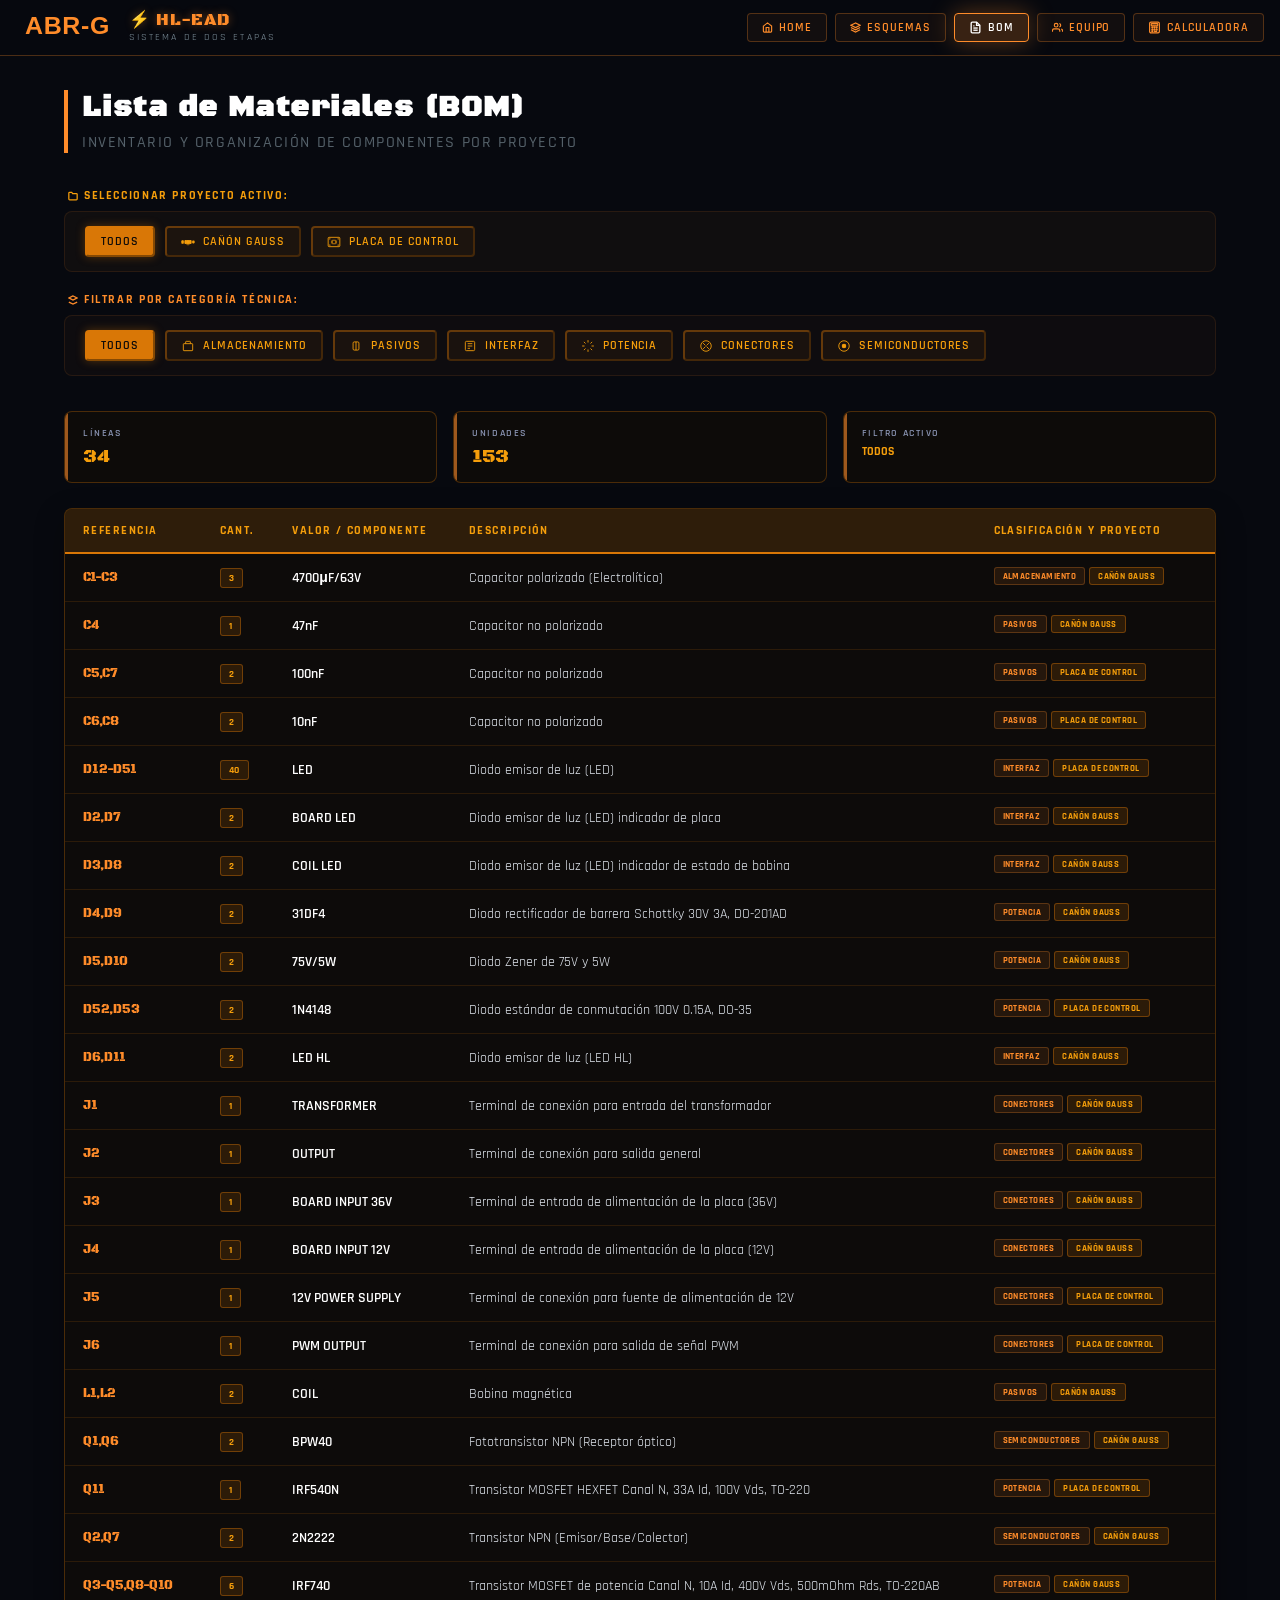
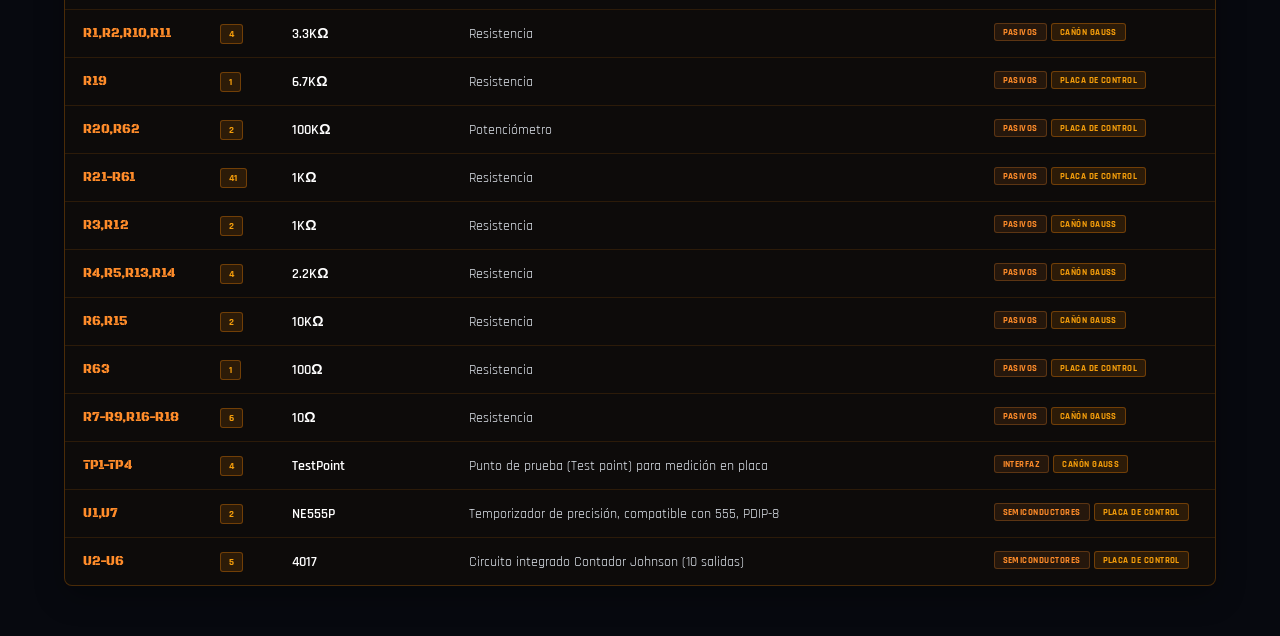
<file: bom.html>
<!DOCTYPE html>
<html lang="es-AR">
<head>
  <meta charset="UTF-8">
  <meta name="viewport" content="width=device-width, initial-scale=1.0, user-scalable=yes">
  <meta name="description" content="Lista de materiales (BOM) del cañón de Gauss HL-EAD: componentes por proyecto y categoría técnica.">
  <title>HL-EAD · Lista de Materiales</title>
  <link rel="icon" href="Imagenes/icono.png" type="image/x-icon">
  <link rel="stylesheet" href="styles.css">

  <!-- Analytics reubicado correctamente en el Head -->
<script async src="https://www.googletagmanager.com/gtm.js?id=G-1878DQW9YW"></script>
<script>
  window.dataLayer = window.dataLayer || [];
  function gtag(){dataLayer.push(arguments);}
  gtag('js', new Date());
</script>
</head>
<body class="page-bom">

  <!-- =================== HEADER =================== -->
  <header id="topbar">
    <a href="index.html" class="logo-link">
      <div id="topbar-left">
        <img src="Imagenes/ABR-G.svg" alt="Logo HL-EAD" class="logo">
        <div class="brand">
          <span class="brand-title">⚡ HL-EAD</span>
          <span class="brand-sub">Sistema de dos etapas</span>
        </div>
      </div>
    </a>
    <div id="topbar-actions">
      <a href="index.html" class="btn-nav">
        <svg width="11" height="11" viewBox="0 0 24 24" fill="none" stroke="currentColor" stroke-width="2.5" aria-hidden="true">
          <path d="M3 9l9-7 9 7v11a2 2 0 0 1-2 2H5a2 2 0 0 1-2-2z"/>
          <polyline points="9 22 9 12 15 12 15 22"/>
        </svg> Home
      </a>
      <a href="esquemas.html" class="btn-nav">
        <svg width="11" height="11" viewBox="0 0 24 24" fill="none" stroke="currentColor" stroke-width="2.5" aria-hidden="true">
          <polygon points="12 2 2 7 12 12 22 7 12 2"/>
          <polyline points="2 17 12 22 22 17"/>
          <polyline points="2 12 12 17 22 12"/>
        </svg> Esquemas
      </a>
      <a href="bom.html" class="btn-nav active" aria-current="page">
        <svg width="13" height="13" viewBox="0 0 24 24" fill="none" stroke="currentColor" stroke-width="2.5" aria-hidden="true">
          <path d="M14 2H6a2 2 0 0 0-2 2v16a2 2 0 0 0 2 2h12a2 2 0 0 0 2-2V8z"/>
          <polyline points="14 2 14 8 20 8"/>
          <line x1="16" y1="13" x2="8" y2="13"/>
          <line x1="16" y1="17" x2="8" y2="17"/>
          <polyline points="10 9 9 9 8 9"/>
        </svg> BOM
      </a>
      <a href="equipo.html" class="btn-nav">
        <svg width="11" height="11" viewBox="0 0 24 24" fill="none" stroke="currentColor" stroke-width="2.5" aria-hidden="true">
          <path d="M17 21v-2a4 4 0 0 0-4-4H5a4 4 0 0 0-4 4v2"/>
          <circle cx="9" cy="7" r="4"/>
          <path d="M23 21v-2a4 4 0 0 0-3-3.87"/>
          <path d="M16 3.13a4 4 0 0 1 0 7.75"/>
        </svg> Equipo
      </a>
      <a href="calculadora.html" class="btn-nav">
        <svg width="13" height="13" viewBox="0 0 24 24" fill="none" stroke="currentColor" stroke-width="2.2" stroke-linecap="round" stroke-linejoin="round" aria-hidden="true">
          <rect x="3" y="2" width="18" height="20" rx="2.5"/>
          <rect x="6" y="5" width="12" height="4" rx="1" fill="currentColor" fill-opacity="0.25"/>
          <circle cx="8" cy="12" r="1" fill="currentColor"/><circle cx="12" cy="12" r="1" fill="currentColor"/>
          <circle cx="16" cy="12" r="1" fill="currentColor"/><circle cx="8" cy="16" r="1" fill="currentColor"/>
          <circle cx="12" cy="16" r="1" fill="currentColor"/><circle cx="16" cy="16" r="1" fill="currentColor"/>
          <circle cx="8" cy="19" r="1" fill="currentColor"/><line x1="12" y1="19" x2="16" y2="19"/>
        </svg> Calculadora
      </a>
    </div>
  </header>

  <!-- =================== NAV MÓVIL =================== -->
  <div id="mobile-nav">
    <a href="index.html" class="mnbtn">
      <svg viewBox="0 0 24 24" fill="none" stroke="currentColor" stroke-width="2" aria-hidden="true">
        <path d="M3 9l9-7 9 7v11a2 2 0 0 1-2 2H5a2 2 0 0 1-2-2z"/>
        <polyline points="9 22 9 12 15 12 15 22"/>
      </svg><span>Home</span>
    </a>
    <a href="esquemas.html" class="mnbtn">
      <svg viewBox="0 0 24 24" fill="none" stroke="currentColor" stroke-width="2" aria-hidden="true">
        <polygon points="12 2 2 7 12 12 22 7 12 2"/>
        <polyline points="2 17 12 22 22 17"/><polyline points="2 12 12 17 22 12"/>
      </svg><span>Esquemas</span>
    </a>
    <a href="bom.html" class="mnbtn active" aria-current="page">
      <svg viewBox="0 0 24 24" fill="none" stroke="currentColor" stroke-width="2" aria-hidden="true">
        <path d="M14 2H6a2 2 0 0 0-2 2v16a2 2 0 0 0 2 2h12a2 2 0 0 0 2-2V8z"/>
        <polyline points="14 2 14 8 20 8"/>
        <line x1="16" y1="13" x2="8" y2="13"/><line x1="16" y1="17" x2="8" y2="17"/>
        <polyline points="10 9 9 9 8 9"/>
      </svg><span>BOM</span>
    </a>
    <a href="equipo.html" class="mnbtn">
      <svg viewBox="0 0 24 24" fill="none" stroke="currentColor" stroke-width="2.5" aria-hidden="true">
        <path d="M17 21v-2a4 4 0 0 0-4-4H5a4 4 0 0 0-4 4v2"/><circle cx="9" cy="7" r="4"/>
        <path d="M23 21v-2a4 4 0 0 0-3-3.87"/><path d="M16 3.13a4 4 0 0 1 0 7.75"/>
      </svg><span>Equipo</span>
    </a>
    <a href="calculadora.html" class="mnbtn">
      <svg viewBox="0 0 24 24" fill="none" stroke="currentColor" stroke-width="2" stroke-linecap="round" stroke-linejoin="round" aria-hidden="true">
        <rect x="4" y="2" width="16" height="20" rx="2.5"/>
        <rect x="7" y="5" width="10" height="4" rx="1" fill="currentColor" fill-opacity="0.2"/>
        <circle cx="8.5" cy="12" r="0.9" fill="currentColor"/><circle cx="12" cy="12" r="0.9" fill="currentColor"/>
        <circle cx="15.5" cy="12" r="0.9" fill="currentColor"/><circle cx="8.5" cy="16" r="0.9" fill="currentColor"/>
        <circle cx="12" cy="16" r="0.9" fill="currentColor"/><line x1="12" y1="19" x2="15.5" y2="19"/>
      </svg><span>Calc</span>
    </a>
  </div>

  <!-- =================== CONTENIDO =================== -->
  <main class="container">

    <header class="section-header">
      <h1>Lista de Materiales (BOM)</h1>
      <p>Inventario y organización de componentes por proyecto</p>
    </header>

    <div id="bom-app">

      <div class="filter-wrapper project-block">
        <div class="filter-section-title">
          <svg width="10" height="10" viewBox="0 0 24 24" fill="none" stroke="currentColor" stroke-width="3" aria-hidden="true">
            <path d="M22 19a2 2 0 0 1-2 2H4a2 2 0 0 1-2-2V5a2 2 0 0 1 2-2h5l2 3h9a2 2 0 0 1 2 2z"/>
          </svg>
          Seleccionar Proyecto Activo:
        </div>
        <div id="bom-project-filter" role="group" aria-label="Filtrar por proyecto"></div>
      </div>

      <div class="filter-wrapper category-block">
        <div class="filter-section-title">
          <svg width="10" height="10" viewBox="0 0 24 24" fill="none" stroke="currentColor" stroke-width="3" aria-hidden="true">
            <polygon points="12 2 2 7 12 12 22 7 12 2"/>
            <polyline points="2 17 12 22 22 17"/>
          </svg>
          Filtrar por Categoría Técnica:
        </div>
        <div id="bom-filter-bar" role="group" aria-label="Filtrar por categoría"></div>
      </div>

      <div id="bom-scroll">
        <div id="bom-summary" aria-live="polite" aria-atomic="true">
          <div class="bom-stat"><div class="bs-l">Líneas</div><div class="bs-v" id="bom-lines">0</div></div>
          <div class="bom-stat"><div class="bs-l">Unidades</div><div class="bs-v" id="bom-units">0</div></div>
          <div class="bom-stat">
            <div class="bs-l">Filtro Activo</div>
            <div class="bs-v" id="bom-filter-desc"
                 style="font-size:.75rem;font-family:'Rajdhani';font-weight:700;text-transform:uppercase;">Todos</div>
          </div>
        </div>
        <div id="bom-table-wrap">
          <table class="bom-table" id="bom-table">
            <thead id="bom-thead"></thead>
            <tbody id="bom-tbody"></tbody>
          </table>
        </div>
      </div>

    </div>

  </main>

  <!-- =================== SCRIPT INCORPORADO (Seguridad CORS local) =================== -->
  <script>
    (function() {
      'use strict';

      // ────────────────────────────────────────────────────────────
      // DATOS
      // ────────────────────────────────────────────────────────────
      const BOM_DATA_RAW = [
        // --- Cañón Gauss ---
        { ref: 'C1-C3', qty: 3, value: '4700μF/63V', desc: 'Capacitor polarizado (Electrolítico)', cat: 'Almacenamiento', proyecto: 'Cañón Gauss' },
        { ref: 'C4', qty: 1, value: '47nF', desc: 'Capacitor no polarizado', cat: 'Pasivos', proyecto: 'Cañón Gauss' },

        // --- Placa de control ---
        { ref: 'C5,C7', qty: 2, value: '100nF', desc: 'Capacitor no polarizado', cat: 'Pasivos', proyecto: 'Placa de control' },
        { ref: 'C6,C8', qty: 2, value: '10nF', desc: 'Capacitor no polarizado', cat: 'Pasivos', proyecto: 'Placa de control' },

        // --- Cañón Gauss ---
        { ref: 'D2,D7', qty: 2, value: 'BOARD LED', desc: 'Diodo emisor de luz (LED) indicador de placa', cat: 'Interfaz', proyecto: 'Cañón Gauss' },
        { ref: 'D3,D8', qty: 2, value: 'COIL LED', desc: 'Diodo emisor de luz (LED) indicador de estado de bobina', cat: 'Interfaz', proyecto: 'Cañón Gauss' },
        { ref: 'D4,D9', qty: 2, value: '31DF4', desc: 'Diodo rectificador de barrera Schottky 30V 3A, DO-201AD', cat: 'Potencia', proyecto: 'Cañón Gauss' },
        { ref: 'D5,D10', qty: 2, value: '75V/5W', desc: 'Diodo Zener de 75V y 5W', cat: 'Potencia', proyecto: 'Cañón Gauss' },
        { ref: 'D6,D11', qty: 2, value: 'LED HL', desc: 'Diodo emisor de luz (LED HL)', cat: 'Interfaz', proyecto: 'Cañón Gauss' },

        // --- Placa de control ---
        { ref: 'D12-D51', qty: 40, value: 'LED', desc: 'Diodo emisor de luz (LED)', cat: 'Interfaz', proyecto: 'Placa de control' },
        { ref: 'D52,D53', qty: 2, value: '1N4148', desc: 'Diodo estándar de conmutación 100V 0.15A, DO-35', cat: 'Potencia', proyecto: 'Placa de control' },

        // --- Cañón Gauss ---
        { ref: 'J1', qty: 1, value: 'TRANSFORMER', desc: 'Terminal de conexión para entrada del transformador', cat: 'Conectores', proyecto: 'Cañón Gauss' },
        { ref: 'J2', qty: 1, value: 'OUTPUT', desc: 'Terminal de conexión para salida general', cat: 'Conectores', proyecto: 'Cañón Gauss' },
        { ref: 'J3', qty: 1, value: 'BOARD INPUT 36V', desc: 'Terminal de entrada de alimentación de la placa (36V)', cat: 'Conectores', proyecto: 'Cañón Gauss' },
        { ref: 'J4', qty: 1, value: 'BOARD INPUT 12V', desc: 'Terminal de entrada de alimentación de la placa (12V)', cat: 'Conectores', proyecto: 'Cañón Gauss' },

        // --- Placa de control ---
        { ref: 'J5', qty: 1, value: '12V POWER SUPPLY', desc: 'Terminal de conexión para fuente de alimentación de 12V', cat: 'Conectores', proyecto: 'Placa de control' },
        { ref: 'J6', qty: 1, value: 'PWM OUTPUT', desc: 'Terminal de conexión para salida de señal PWM', cat: 'Conectores', proyecto: 'Placa de control' },

        // --- Cañón Gauss ---
        { ref: 'L1,L2', qty: 2, value: 'COIL', desc: 'Bobina magnética', cat: 'Pasivos', proyecto: 'Cañón Gauss' },
        { ref: 'Q1,Q6', qty: 2, value: 'BPW40', desc: 'Fototransistor NPN (Receptor óptico)', cat: 'Semiconductores', proyecto: 'Cañón Gauss' },
        { ref: 'Q2,Q7', qty: 2, value: '2N2222', desc: 'Transistor NPN (Emisor/Base/Colector)', cat: 'Semiconductores', proyecto: 'Cañón Gauss' },
        { ref: 'Q3-Q5,Q8-Q10', qty: 6, value: 'IRF740', desc: 'Transistor MOSFET de potencia Canal N, 10A Id, 400V Vds, 500mOhm Rds, TO-220AB', cat: 'Potencia', proyecto: 'Cañón Gauss' },

        // --- Placa de control ---
        { ref: 'Q11', qty: 1, value: 'IRF540N', desc: 'Transistor MOSFET HEXFET Canal N, 33A Id, 100V Vds, TO-220', cat: 'Potencia', proyecto: 'Placa de control' },

        // --- Cañón Gauss ---
        { ref: 'R1,R2,R10,R11', qty: 4, value: '3.3KΩ', desc: 'Resistencia', cat: 'Pasivos', proyecto: 'Cañón Gauss' },
        { ref: 'R3,R12', qty: 2, value: '1KΩ', desc: 'Resistencia', cat: 'Pasivos', proyecto: 'Cañón Gauss' },
        { ref: 'R4,R5,R13,R14', qty: 4, value: '2.2KΩ', desc: 'Resistencia', cat: 'Pasivos', proyecto: 'Cañón Gauss' },
        { ref: 'R6,R15', qty: 2, value: '10KΩ', desc: 'Resistencia', cat: 'Pasivos', proyecto: 'Cañón Gauss' },
        { ref: 'R7-R9,R16-R18', qty: 6, value: '10Ω', desc: 'Resistencia', cat: 'Pasivos', proyecto: 'Cañón Gauss' },

        // --- Placa de control ---
        { ref: 'R19', qty: 1, value: '6.7KΩ', desc: 'Resistencia', cat: 'Pasivos', proyecto: 'Placa de control' },
        { ref: 'R20,R62', qty: 2, value: '100KΩ', desc: 'Potenciómetro', cat: 'Pasivos', proyecto: 'Placa de control' },
        { ref: 'R21-R61', qty: 41, value: '1KΩ', desc: 'Resistencia', cat: 'Pasivos', proyecto: 'Placa de control' },
        { ref: 'R63', qty: 1, value: '100Ω', desc: 'Resistencia', cat: 'Pasivos', proyecto: 'Placa de control' },

        // --- Cañón Gauss ---
        { ref: 'TP1-TP4', qty: 4, value: 'TestPoint', desc: 'Punto de prueba (Test point) para medición en placa', cat: 'Interfaz', proyecto: 'Cañón Gauss' },

        // --- Placa de control ---
        { ref: 'U1,U7', qty: 2, value: 'NE555P', desc: 'Temporizador de precisión, compatible con 555, PDIP-8', cat: 'Semiconductores', proyecto: 'Placa de control' },
        { ref: 'U2-U6', qty: 5, value: '4017', desc: 'Circuito integrado Contador Johnson (10 salidas)', cat: 'Semiconductores', proyecto: 'Placa de control' }
      ];

      BOM_DATA_RAW.sort((a, b) => a.ref.localeCompare(b.ref, 'es'));

      const PROJECTS   = ['Todos', 'Cañón Gauss', 'Placa de control'];
      const CATEGORIES = ['Todos', ...new Set(BOM_DATA_RAW.map(r => r.cat))];

      // ────────────────────────────────────────────────────────────
      // Estado
      // ────────────────────────────────────────────────────────────
      let activeProject  = 'Todos';
      let activeCategory = 'Todos';

      // Cacheo de referencias
      const el = {
        projectFilter: document.getElementById('bom-project-filter'),
        categoryFilter: document.getElementById('bom-filter-bar'),
        thead: document.getElementById('bom-thead'),
        tbody: document.getElementById('bom-tbody'),
        lines: document.getElementById('bom-lines'),
        units: document.getElementById('bom-units'),
        filterDesc: document.getElementById('bom-filter-desc')
      };

      // Cacheo de filas
      let rowRefs = [];

      // ────────────────────────────────────────────────────────────
      // Helpers
      // ────────────────────────────────────────────────────────────
      function esc(s) {
        return String(s).replace(/[&<>"']/g, c => ({
          '&': '&amp;', '<': '&lt;', '>': '&gt;', '"': '&quot;', "'": '&#39;'
        })[c]);
      }

      // ────────────────────────────────────────────────────────────
      // Chips
      // ────────────────────────────────────────────────────────────
      const ICON_CANNON = `<svg viewBox="0 0 24 24" aria-hidden="true"><rect x="10" y="15" width="4" height="1.5" rx="0.5" fill="currentColor" opacity="0.5"/><rect x="3" y="10.5" width="17" height="3" rx="0.75" fill="none" stroke="currentColor" stroke-width="1.5"/><rect x="7.5" y="9.5" width="1.8" height="5" rx="0.4" fill="currentColor"/><rect x="11.1" y="9.5" width="1.8" height="5" rx="0.4" fill="currentColor"/><rect x="14.7" y="9.5" width="1.8" height="5" rx="0.4" fill="currentColor"/><rect x="1.5" y="10" width="2" height="4" rx="0.5" fill="currentColor"/><rect x="20.5" y="10.5" width="2" height="3" rx="0.5" fill="currentColor"/></svg>`;
      const ICON_PCB    = `<svg viewBox="0 0 24 24" aria-hidden="true"><rect x="2" y="4" width="20" height="16" rx="1.5" fill="none" stroke="currentColor" stroke-width="1.5"/><circle cx="4.5" cy="6.5" r="0.8" fill="currentColor" opacity="0.5"/><circle cx="19.5" cy="6.5" r="0.8" fill="currentColor" opacity="0.5"/><circle cx="4.5" cy="17.5" r="0.8" fill="currentColor" opacity="0.5"/><circle cx="19.5" cy="17.5" r="0.8" fill="currentColor" opacity="0.5"/><rect x="9" y="9" width="6" height="6" rx="0.5" fill="none" stroke="currentColor" stroke-width="1.2"/><line x1="9" y1="10.5" x2="7" y2="10.5" stroke="currentColor" stroke-width="1"/><line x1="9" y1="12" x2="7" y2="12" stroke="currentColor" stroke-width="1"/><line x1="9" y1="13.5" x2="7" y2="13.5" stroke="currentColor" stroke-width="1"/><line x1="15" y1="10.5" x2="17" y2="10.5" stroke="currentColor" stroke-width="1"/><line x1="15" y1="12" x2="17" y2="12" stroke="currentColor" stroke-width="1"/><line x1="15" y1="13.5" x2="17" y2="13.5" stroke="currentColor" stroke-width="1"/></svg>`;

      const CATEGORY_ICONS = {
        Potencia:        `<svg viewBox="0 0 24 24" aria-hidden="true"><path d="M12 2v4M12 18v4M4.93 4.93l2.83 2.83M16.24 16.24l2.83 2.83M2 12h4M18 12h4M4.93 19.07l2.83-2.83M16.24 7.76l2.83-2.83" stroke="currentColor" stroke-width="1.5" fill="none"/></svg>`,
        Almacenamiento:  `<svg viewBox="0 0 24 24" aria-hidden="true"><rect x="4" y="8" width="16" height="12" rx="1" stroke="currentColor" stroke-width="1.5" fill="none"/><path d="M8 8V5a1 1 0 0 1 1-1h6a1 1 0 0 1 1 1v3" stroke="currentColor" stroke-width="1.5" fill="none"/></svg>`,
        Pasivos:         `<svg viewBox="0 0 24 24" aria-hidden="true"><rect x="7" y="5" width="10" height="14" rx="2" stroke="currentColor" stroke-width="1.5" fill="none"/><path d="M12 5v14" stroke="currentColor" stroke-width="1.5"/></svg>`,
        Semiconductores: `<svg viewBox="0 0 24 24" aria-hidden="true"><circle cx="12" cy="12" r="3" fill="currentColor"/><circle cx="12" cy="12" r="9" stroke="currentColor" stroke-width="1.5" fill="none"/></svg>`,
        Interfaz:        `<svg viewBox="0 0 24 24" aria-hidden="true"><rect x="4" y="4" width="16" height="16" rx="2" stroke="currentColor" stroke-width="1.5" fill="none"/><path d="M8 8h8M8 12h8M8 16h4" stroke="currentColor" stroke-width="1.5"/></svg>`,
        Conectores:      `<svg viewBox="0 0 24 24" aria-hidden="true"><circle cx="12" cy="12" r="9" stroke="currentColor" stroke-width="1.5" fill="none"/><path d="M7 7l4 4M17 7l-4 4M7 17l4-4M17 17l-4-4" stroke="currentColor" stroke-width="1.5"/></svg>`
      };

      function projectIcon(p) {
        if (p === 'Cañón Gauss') return ICON_CANNON;
        if (p === 'Placa de control') return ICON_PCB;
        return '';
      }

      function buildProjectChips() {
        el.projectFilter.innerHTML = PROJECTS.map(p =>
          `<button type="button" class="bom-project-chip" data-project="${esc(p)}">${projectIcon(p)}${esc(p)}</button>`
        ).join('');
      }

      function buildCategoryChips() {
        el.categoryFilter.innerHTML = CATEGORIES.map(c =>
          `<button type="button" class="bom-filter-chip" data-category="${esc(c)}">${CATEGORY_ICONS[c] || ''}${esc(c)}</button>`
        ).join('');
      }

      function updateChipStates() {
        el.projectFilter.querySelectorAll('.bom-project-chip').forEach(btn => {
          btn.classList.toggle('on', btn.dataset.project === activeProject);
        });
        el.categoryFilter.querySelectorAll('.bom-filter-chip').forEach(btn => {
          btn.classList.toggle('on', btn.dataset.category === activeCategory);
        });
      }

      // ────────────────────────────────────────────────────────────
      // Filtros
      // ────────────────────────────────────────────────────────────
      function applyFilters() {
        const filtered = BOM_DATA_RAW.filter(r =>
          (activeProject  === 'Todos' || r.proyecto === activeProject) &&
          (activeCategory === 'Todos' || r.cat      === activeCategory)
        );

        const visible = new Set(filtered.map(r => r.ref));
        for (let i = 0; i < rowRefs.length; i++) {
          rowRefs[i].style.display = visible.has(BOM_DATA_RAW[i].ref) ? '' : 'none';
        }

        const totalQty = filtered.reduce((s, r) => s + (Number(r.qty) || 0), 0);
        el.lines.textContent = filtered.length;
        el.units.textContent = totalQty;

        const parts = [];
        if (activeProject  !== 'Todos') parts.push('P: ' + activeProject);
        if (activeCategory !== 'Todos') parts.push('C: ' + activeCategory);
        el.filterDesc.textContent = parts.length ? parts.join(' · ') : 'Todos';
      }

      // ────────────────────────────────────────────────────────────
      // Tabla
      // ────────────────────────────────────────────────────────────
      function renderTable() {
        el.thead.innerHTML = `
          <tr>
            <th scope="col">Referencia</th>
            <th scope="col">Cant.</th>
            <th scope="col">Valor / Componente</th>
            <th scope="col">Descripción</th>
            <th scope="col">Clasificación y Proyecto</th>
          </tr>
        `;

        el.tbody.innerHTML = '';
        rowRefs = [];

        const frag = document.createDocumentFragment();
        BOM_DATA_RAW.forEach(r => {
          const tr = document.createElement('tr');
          tr.dataset.cat = r.cat;
          tr.dataset.proyecto = r.proyecto;
          tr.innerHTML = `
            <td data-label="Referencia" style="font-family:'Black Ops One',serif;font-size:.78rem;color:var(--teal)">${esc(r.ref)}</td>
            <td data-label="Cant."><span class="bom-badge ok">${esc(String(r.qty))}</span></td>
            <td data-label="Valor" style="color:#fff;font-weight:600">${esc(r.value)}</td>
            <td data-label="Descripción">${esc(r.desc || '')}</td>
            <td data-label="Clasificación">
              <span class="bom-badge warn" style="font-size:.58rem;margin-bottom:4px;display:inline-block;">${esc(r.cat)}</span>
              <span class="bom-badge ok" style="font-size:.58rem;display:inline-block;">${esc(r.proyecto)}</span>
            </td>
          `;
          frag.appendChild(tr);
          rowRefs.push(tr);
        });
        el.tbody.appendChild(frag);
      }

      // ────────────────────────────────────────────────────────────
      // Event delegation
      // ────────────────────────────────────────────────────────────
      el.projectFilter.addEventListener('click', e => {
        const btn = e.target.closest('.bom-project-chip');
        if (!btn || btn.dataset.project === activeProject) return;
        activeProject = btn.dataset.project;
        updateChipStates();
        applyFilters();
      });

      el.categoryFilter.addEventListener('click', e => {
        const btn = e.target.closest('.bom-filter-chip');
        if (!btn || btn.dataset.category === activeCategory) return;
        activeCategory = btn.dataset.category;
        updateChipStates();
        applyFilters();
      });

      // ────────────────────────────────────────────────────────────
      // Init
      // ────────────────────────────────────────────────────────────
      function init() {
        renderTable();
        buildProjectChips();
        buildCategoryChips();
        updateChipStates();
        applyFilters();
      }

      if (document.readyState === 'loading') {
        document.addEventListener('DOMContentLoaded', init, { once: true });
      } else {
        init();
      }

    })();
  </script>

</body>
</html>
</file>
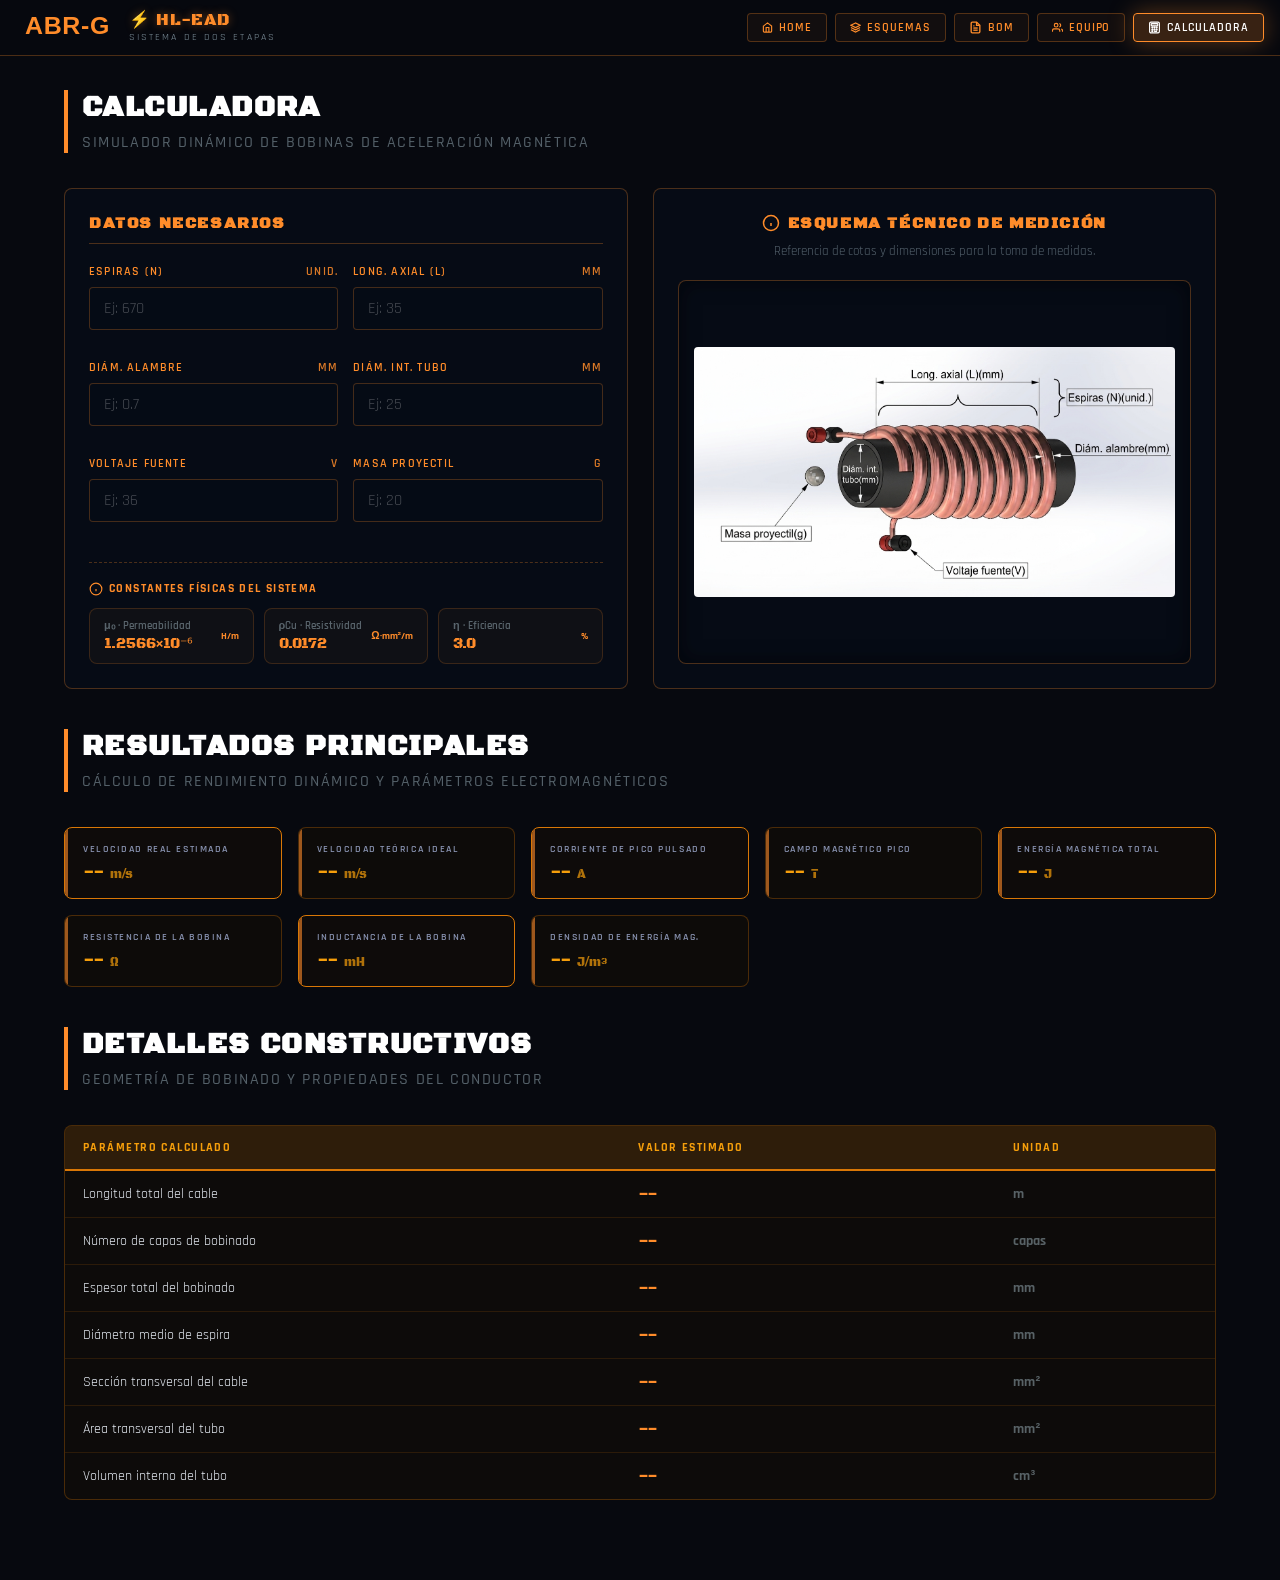
<file: calculadora.html>
<!DOCTYPE html>
<html lang="es-AR">
<head>
  <meta charset="UTF-8">
  <meta name="viewport" content="width=device-width, initial-scale=1.0, user-scalable=yes">
  <title>HL-EAD · Calculadora</title>
  <link rel="icon" href="Imagenes/icono.png" type="image/x-icon">
  <link rel="stylesheet" href="styles.css">

  <!-- Analytics reubicado correctamente en el Head -->
<script async src="https://www.googletagmanager.com/gtm.js?id=G-1878DQW9YW"></script>
<script>
  window.dataLayer = window.dataLayer || [];
  function gtag(){dataLayer.push(arguments);}
  gtag('js', new Date());
</script>
</head>
<body class="page-calculadora">

  <!-- ============================================================
       BARRA SUPERIOR FIJA (HEADER)
       ============================================================ -->
  <header id="topbar">
    <a href="index.html" class="logo-link">
      <div id="topbar-left">
        <img src="Imagenes/ABR-G.svg" alt="Logo" class="logo">
        <div class="brand">
          <span class="brand-title">⚡ HL-EAD</span>
          <span class="brand-sub">Sistema de dos etapas</span>
        </div>
      </div>
    </a>
    <div id="topbar-actions">
      <a href="index.html" class="btn-nav">
        <svg width="11" height="11" viewBox="0 0 24 24" fill="none" stroke="currentColor" stroke-width="2.5">
          <path d="M3 9l9-7 9 7v11a2 2 0 0 1-2 2H5a2 2 0 0 1-2-2z"/>
          <polyline points="9 22 9 12 15 12 15 22"/>
        </svg>
        Home
      </a>
      <a href="esquemas.html" class="btn-nav">
        <svg width="11" height="11" viewBox="0 0 24 24" fill="none" stroke="currentColor" stroke-width="2.5">
          <polygon points="12 2 2 7 12 12 22 7 12 2"/>
          <polyline points="2 17 12 22 22 17"/>
          <polyline points="2 12 12 17 22 12"/>
        </svg>
        Esquemas
      </a>
      <a href="bom.html" class="btn-nav">
        <svg width="13" height="13" viewBox="0 0 24 24" fill="none" stroke="currentColor" stroke-width="2.5">
          <path d="M14 2H6a2 2 0 0 0-2 2v16a2 2 0 0 0 2 2h12a2 2 0 0 0 2-2V8z"/>
          <polyline points="14 2 14 8 20 8"/>
          <line x1="16" y1="13" x2="8" y2="13"/>
          <line x1="16" y1="17" x2="8" y2="17"/>
          <polyline points="10 9 9 9 8 9"/>
        </svg>
        BOM
      </a>
      <a href="equipo.html" class="btn-nav">
        <svg width="11" height="11" viewBox="0 0 24 24" fill="none" stroke="currentColor" stroke-width="2.5">
          <path d="M17 21v-2a4 4 0 0 0-4-4H5a4 4 0 0 0-4 4v2"/>
          <circle cx="9" cy="7" r="4"/>
          <path d="M23 21v-2a4 4 0 0 0-3-3.87"/>
          <path d="M16 3.13a4 4 0 0 1 0 7.75"/>
        </svg>
        Equipo
      </a>
      <a href="calculadora.html" class="btn-nav active">
        <svg width="13" height="13" viewBox="0 0 24 24" fill="none" stroke="currentColor" stroke-width="2.2" stroke-linecap="round" stroke-linejoin="round">
          <rect x="3" y="2" width="18" height="20" rx="2.5"/>
          <rect x="6" y="5" width="12" height="4" rx="1" fill="currentColor" fill-opacity="0.25"/>
          <circle cx="8" cy="12" r="1" fill="currentColor"/>
          <circle cx="12" cy="12" r="1" fill="currentColor"/>
          <circle cx="16" cy="12" r="1" fill="currentColor"/>
          <circle cx="8" cy="16" r="1" fill="currentColor"/>
          <circle cx="12" cy="16" r="1" fill="currentColor"/>
          <circle cx="16" cy="16" r="1" fill="currentColor"/>
          <circle cx="8" cy="19" r="1" fill="currentColor"/>
          <line x1="12" y1="19" x2="16" y2="19"/>
        </svg>
        Calculadora
      </a>
    </div>
  </header>

  <!-- ============================================================
       NAVEGACIÓN MÓVIL INFERIOR
       ============================================================ -->
  <div id="mobile-nav">
    <a href="index.html" class="mnbtn">
      <svg viewBox="0 0 24 24" fill="none" stroke="currentColor" stroke-width="2">
        <path d="M3 9l9-7 9 7v11a2 2 0 0 1-2 2H5a2 2 0 0 1-2-2z"/>
        <polyline points="9 22 9 12 15 12 15 22"/>
      </svg>
      <span>Home</span>
    </a>
    <a href="esquemas.html" class="mnbtn">
      <svg viewBox="0 0 24 24" fill="none" stroke="currentColor" stroke-width="2">
        <polygon points="12 2 2 7 12 12 22 7 12 2"/>
        <polyline points="2 17 12 22 22 17"/>
        <polyline points="2 12 12 17 22 12"/>
      </svg>
      <span>Esquemas</span>
    </a>
    <a href="bom.html" class="mnbtn">
      <svg viewBox="0 0 24 24" fill="none" stroke="currentColor" stroke-width="2">
        <path d="M14 2H6a2 2 0 0 0-2 2v16a2 2 0 0 0 2 2h12a2 2 0 0 0 2-2V8z"/>
        <polyline points="14 2 14 8 20 8"/>
        <line x1="16" y1="13" x2="8" y2="13"/>
        <line x1="16" y1="17" x2="8" y2="17"/>
        <polyline points="10 9 9 9 8 9"/>
      </svg>
      <span>BOM</span>
    </a>
    <a href="equipo.html" class="mnbtn">
      <svg viewBox="0 0 24 24" fill="none" stroke="currentColor" stroke-width="2.5">
        <path d="M17 21v-2a4 4 0 0 0-4-4H5a4 4 0 0 0-4 4v2"/>
        <circle cx="9" cy="7" r="4"/>
        <path d="M23 21v-2a4 4 0 0 0-3-3.87"/>
        <path d="M16 3.13a4 4 0 0 1 0 7.75"/>
      </svg>
      <span>Equipo</span>
    </a>
    <a href="calculadora.html" class="mnbtn active">
      <svg viewBox="0 0 24 24" fill="none" stroke="currentColor" stroke-width="2" stroke-linecap="round" stroke-linejoin="round">
        <rect x="4" y="2" width="16" height="20" rx="2.5"/>
        <rect x="7" y="5" width="10" height="4" rx="1" fill="currentColor" fill-opacity="0.2"/>
        <circle cx="8.5" cy="12" r="0.9" fill="currentColor"/>
        <circle cx="12" cy="12" r="0.9" fill="currentColor"/>
        <circle cx="15.5" cy="12" r="0.9" fill="currentColor"/>
        <circle cx="8.5" cy="16" r="0.9" fill="currentColor"/>
        <circle cx="12" cy="16" r="0.9" fill="currentColor"/>
        <line x1="12" y1="19" x2="15.5" y2="19"/>
      </svg>
      <span>Calc</span>
    </a>
  </div>

  <!-- ============================================================
       CONTENIDO PRINCIPAL
       ============================================================ -->
  <div class="container" style="margin-top: 90px; margin-bottom: 80px;">

    <!-- Cabecera principal -->
    <div class="section-header">
      <h1>CALCULADORA</h1>
      <p>Simulador Dinámico de Bobinas de Aceleración Magnética</p>
    </div>

    <!-- GRID DE 2 COLUMNAS -->
    <div class="calc-top-grid">

      <!-- COLUMNA IZQUIERDA: DATOS Y CONSTANTES -->
      <div class="full-schem-wrap" style="padding: 24px; display: flex; flex-direction: column; justify-content: space-between;">
        <div>
          <h2 style="font-family: 'Black Ops One'; font-size: 1rem; color: var(--teal); margin-bottom: 20px; letter-spacing: 0.1em; border-bottom: 1px solid var(--border); padding-bottom: 10px;">
            DATOS NECESARIOS
          </h2>

          <div class="input-grid">
            <div class="hud-input-group">
              <label class="hud-label" for="in-n">Espiras (N) <span class="unit">unid.</span></label>
              <input type="number" id="in-n" class="hud-input" placeholder="Ej: 670" step="1" min="1">
            </div>
            <div class="hud-input-group">
              <label class="hud-label" for="in-l">Long. axial (L) <span class="unit">mm</span></label>
              <input type="number" id="in-l" class="hud-input" placeholder="Ej: 35" step="0.1" min="0.1">
            </div>
            <div class="hud-input-group">
              <label class="hud-label" for="in-dcable">Diám. alambre <span class="unit">mm</span></label>
              <input type="number" id="in-dcable" class="hud-input" placeholder="Ej: 0.7" step="0.01" min="0.01">
            </div>
            <div class="hud-input-group">
              <label class="hud-label" for="in-dtubo">Diám. int. tubo <span class="unit">mm</span></label>
              <input type="number" id="in-dtubo" class="hud-input" placeholder="Ej: 25" step="0.1" min="0.1">
            </div>
            <div class="hud-input-group">
              <label class="hud-label" for="in-vfuente">Voltaje fuente <span class="unit">V</span></label>
              <input type="number" id="in-vfuente" class="hud-input" placeholder="Ej: 36" step="0.1" min="0.1">
            </div>
            <div class="hud-input-group">
              <label class="hud-label" for="in-m">Masa proyectil <span class="unit">g</span></label>
              <input type="number" id="in-m" class="hud-input" placeholder="Ej: 20" step="0.1" min="0.1">
            </div>
          </div>
        </div>

        <!-- CONSTANTES FÍSICAS -->
        <div style="margin-top: 25px; border-top: 1px dashed rgba(255, 140, 42, 0.28); padding-top: 18px;">
          <div style="font-size: 0.72rem; color: var(--amber); letter-spacing: 0.12em; font-weight: 700; margin-bottom: 12px; text-transform: uppercase; display: flex; align-items: center; gap: 6px;">
            <svg width="14" height="14" viewBox="0 0 24 24" fill="none" stroke="currentColor" stroke-width="2">
              <circle cx="12" cy="12" r="10"/>
              <line x1="12" y1="16" x2="12" y2="12"/>
              <line x1="12" y1="8" x2="12.01" y2="8"/>
            </svg>
            Constantes Físicas del Sistema
          </div>
          <div style="display: grid; grid-template-columns: repeat(auto-fit, minmax(140px, 1fr)); gap: 10px;">
            <div class="constant-card">
              <div>
                <div style="font-size: 0.68rem; color: var(--text-dim); font-weight: 600;">μ₀ · Permeabilidad</div>
                <div style="font-family: 'Black Ops One', monospace; color: var(--teal); font-size: 0.88rem; margin-top: 2px;">1.2566×10⁻⁶</div>
              </div>
              <span style="font-size: 0.65rem; color: var(--amber); font-weight: bold;">H/m</span>
            </div>
            <div class="constant-card">
              <div>
                <div style="font-size: 0.68rem; color: var(--text-dim); font-weight: 600;">ρCu · Resistividad</div>
                <div style="font-family: 'Black Ops One', monospace; color: var(--teal); font-size: 0.88rem; margin-top: 2px;">0.0172</div>
              </div>
              <span style="font-size: 0.65rem; color: var(--amber); font-weight: bold;">Ω·mm²/m</span>
            </div>
            <div class="constant-card">
              <div>
                <div style="font-size: 0.68rem; color: var(--text-dim); font-weight: 600;">η · Eficiencia</div>
                <div style="font-family: 'Black Ops One', monospace; color: var(--teal); font-size: 0.88rem; margin-top: 2px;">3.0</div>
              </div>
              <span style="font-size: 0.65rem; color: var(--amber); font-weight: bold;">%</span>
            </div>
          </div>
        </div>
      </div>

      <!-- COLUMNA DERECHA: ESQUEMA TÉCNICO -->
      <div class="full-schem-wrap" style="padding: 24px; text-align: center; display: flex; flex-direction: column; justify-content: center;">
        <h2 style="font-family: 'Black Ops One'; font-size: 1rem; color: var(--teal); margin-bottom: 10px; letter-spacing: 0.1em; display: flex; align-items: center; justify-content: center; gap: 8px;">
          <svg width="18" height="18" viewBox="0 0 24 24" fill="none" stroke="currentColor" stroke-width="2">
            <circle cx="12" cy="12" r="10"/>
            <path d="M12 16v-4"/>
            <path d="M12 8h.01"/>
          </svg>
          ESQUEMA TÉCNICO DE MEDICIÓN
        </h2>
        <p style="color: var(--text-dim); font-size: 0.82rem; margin-bottom: 20px;">
          Referencia de cotas y dimensiones para la toma de medidas.
        </p>

        <div style="width: 100%; height: 100%; min-height: 250px; background: rgba(7, 12, 22, 0.8); border: 1px solid var(--border); border-radius: 8px; padding: 15px; box-shadow: inset 0 0 20px rgba(0,0,0,0.5); display: flex; align-items: center; justify-content: center;">
          <!-- Imagen del esquema con Fallback automático al SVG -->
          <img src="Imagenes/bobina_referencia.jpg" alt="Esquema de la Bobina" style="max-width: 100%; max-height: 320px; object-fit: contain; border-radius: 4px; display: block; margin: 0 auto;" onerror="this.style.display='none'; document.getElementById('svg-schematic').style.display='block';">

          <!-- Esquema vectorial SVG (respaldo) -->
          <div id="svg-schematic" style="display: none; width: 100%;">
            <svg viewBox="0 0 500 200" width="100%" height="auto" style="max-height: 240px;">
              <!-- Tubo -->
              <rect x="70" y="70" width="320" height="60" fill="none" stroke="var(--teal)" stroke-width="2" rx="4" stroke-dasharray="4 2"/>
              <text x="230" y="105" fill="var(--teal)" font-size="12" text-anchor="middle" font-family="Rajdhani" font-weight="bold">TUBO PORTANTE (Dtubo)</text>
              <!-- Bobinado -->
              <rect x="150" y="50" width="160" height="100" fill="rgba(255,140,42,0.18)" stroke="var(--amber)" stroke-width="2" rx="3"/>
              <text x="230" y="38" fill="var(--amber)" font-size="12" text-anchor="middle" font-family="Rajdhani" font-weight="bold">BOBINADO (N, L, dcable)</text>
              <!-- Proyectil -->
              <circle cx="100" cy="100" r="18" fill="rgba(255,140,42,0.28)" stroke="var(--teal)" stroke-width="2"/>
              <text x="100" y="104" fill="#fff" font-size="11" text-anchor="middle" font-family="Rajdhani" font-weight="bold">m</text>
              <!-- Cotas -->
              <line x1="150" y1="165" x2="310" y2="165" stroke="var(--teal)" stroke-width="1.5"/>
              <text x="230" y="185" fill="var(--teal)" font-size="11" text-anchor="middle" font-family="Rajdhani" font-weight="bold">Longitud Axial (L)</text>
            </svg>
          </div>
        </div>
      </div>

    </div>

    <!-- SECCIÓN RESULTADOS PRINCIPALES -->
    <div class="section-header" style="margin-top: 40px;">
      <h1>RESULTADOS PRINCIPALES</h1>
      <p>Cálculo de Rendimiento Dinámico y Parámetros Electromagnéticos</p>
    </div>

    <div id="bom-summary">
      <div class="bom-stat teal">
        <div class="bs-l">Velocidad Real Estimada</div>
        <div class="bs-v"><span id="out-vreal">--</span> <span style="font-size:0.6em; opacity:0.7;">m/s</span></div>
      </div>
      <div class="bom-stat">
        <div class="bs-l">Velocidad Teórica Ideal</div>
        <div class="bs-v"><span id="out-videal">--</span> <span style="font-size:0.6em; opacity:0.7;">m/s</span></div>
      </div>
      <div class="bom-stat teal">
        <div class="bs-l">Corriente de Pico Pulsado</div>
        <div class="bs-v"><span id="out-ipico">--</span> <span style="font-size:0.6em; opacity:0.7;">A</span></div>
      </div>
      <div class="bom-stat">
        <div class="bs-l">Campo Magnético Pico</div>
        <div class="bs-v"><span id="out-bpico">--</span> <span style="font-size:0.6em; opacity:0.7;">T</span></div>
      </div>
      <div class="bom-stat teal">
        <div class="bs-l">Energía Magnética Total</div>
        <div class="bs-v"><span id="out-emag">--</span> <span style="font-size:0.6em; opacity:0.7;">J</span></div>
      </div>
      <div class="bom-stat">
        <div class="bs-l">Resistencia de la Bobina</div>
        <div class="bs-v"><span id="out-r">--</span> <span style="font-size:0.6em; opacity:0.7;">Ω</span></div>
      </div>
      <div class="bom-stat teal">
        <div class="bs-l">Inductancia de la Bobina</div>
        <div class="bs-v"><span id="out-inductancia">--</span> <span style="font-size:0.6em; opacity:0.7;">mH</span></div>
      </div>
      <div class="bom-stat">
        <div class="bs-l">Densidad de Energía Mag.</div>
        <div class="bs-v"><span id="out-um">--</span> <span style="font-size:0.6em; opacity:0.7;">J/m³</span></div>
      </div>
    </div>

    <!-- SECCIÓN DETALLES CONSTRUCTIVOS -->
    <div class="section-header" style="margin-top: 40px;">
      <h1>DETALLES CONSTRUCTIVOS</h1>
      <p>Geometría de Bobinado y Propiedades del Conductor</p>
    </div>

    <div class="results-table-wrap">
      <table class="bom-table">
        <thead>
          <tr>
            <th>Parámetro Calculado</th>
            <th>Valor Estimado</th>
            <th>Unidad</th>
          </tr>
        </thead>
        <tbody>
          <tr>
            <td data-label="Parámetro Calculado">Longitud total del cable</td>
            <td data-label="Valor Estimado" id="out-lcable" style="font-family:'Black Ops One'; color:var(--amber); font-size:1.1rem;">--</td>
            <td data-label="Unidad" style="color:var(--text-dim); font-weight:bold;">m</td>
          </tr>
          <tr>
            <td data-label="Parámetro Calculado">Número de capas de bobinado</td>
            <td data-label="Valor Estimado" id="out-capas" style="font-family:'Black Ops One'; color:var(--teal); font-size:1.1rem;">--</td>
            <td data-label="Unidad" style="color:var(--text-dim); font-weight:bold;">capas</td>
          </tr>
          <tr>
            <td data-label="Parámetro Calculado">Espesor total del bobinado</td>
            <td data-label="Valor Estimado" id="out-espesor" style="font-family:'Black Ops One'; color:var(--amber); font-size:1.1rem;">--</td>
            <td data-label="Unidad" style="color:var(--text-dim); font-weight:bold;">mm</td>
          </tr>
          <tr>
            <td data-label="Parámetro Calculado">Diámetro medio de espira</td>
            <td data-label="Valor Estimado" id="out-dmedio" style="font-family:'Black Ops One'; color:var(--teal); font-size:1.1rem;">--</td>
            <td data-label="Unidad" style="color:var(--text-dim); font-weight:bold;">mm</td>
          </tr>
          <tr>
            <td data-label="Parámetro Calculado">Sección transversal del cable</td>
            <td data-label="Valor Estimado" id="out-acable" style="font-family:'Black Ops One'; color:var(--amber); font-size:1.1rem;">--</td>
            <td data-label="Unidad" style="color:var(--text-dim); font-weight:bold;">mm²</td>
          </tr>
          <tr>
            <td data-label="Parámetro Calculado">Área transversal del tubo</td>
            <td data-label="Valor Estimado" id="out-atubo" style="font-family:'Black Ops One'; color:var(--teal); font-size:1.1rem;">--</td>
            <td data-label="Unidad" style="color:var(--text-dim); font-weight:bold;">mm²</td>
          </tr>
          <tr>
            <td data-label="Parámetro Calculado">Volumen interno del tubo</td>
            <td data-label="Valor Estimado" id="out-vtubo" style="font-family:'Black Ops One'; color:var(--amber); font-size:1.1rem;">--</td>
            <td data-label="Unidad" style="color:var(--text-dim); font-weight:bold;">cm³</td>
          </tr>
        </tbody>
      </table>
    </div>

  </div>

  <!-- ============================================================
       JAVASCRIPT INCORPORADO (Ejecución local y cálculos reactivos)
       ============================================================ -->
  <script>
    (function() {
      'use strict';

      function calculate() {
        const valN = document.getElementById('in-n').value.trim();
        const valL = document.getElementById('in-l').value.trim();
        const valDcable = document.getElementById('in-dcable').value.trim();
        const valDtubo = document.getElementById('in-dtubo').value.trim();
        const valVfuente = document.getElementById('in-vfuente').value.trim();
        const valM = document.getElementById('in-m').value.trim();

        if (valN === '' || valL === '' || valDcable === '' || valDtubo === '' || valVfuente === '' || valM === '') {
          resetOutputs();
          return;
        }

        const N = parseFloat(valN);
        const L_mm = parseFloat(valL);
        const dcable_mm = parseFloat(valDcable);
        const Dtubo_mm = parseFloat(valDtubo);
        const Vfuente = parseFloat(valVfuente);
        const m_g = parseFloat(valM);

        if (isNaN(N) || isNaN(L_mm) || isNaN(dcable_mm) || isNaN(Dtubo_mm) || isNaN(Vfuente) || isNaN(m_g) ||
            N <= 0 || L_mm <= 0 || dcable_mm <= 0 || Dtubo_mm <= 0 || Vfuente <= 0 || m_g <= 0) {
          resetOutputs();
          return;
        }

        const mu_0 = 1.256637e-6;
        const rho_Cu = 0.0172;
        const eta = 0.03;

        const L_m = L_mm / 1000;
        const Dtubo_m = Dtubo_mm / 1000;
        const m_kg = m_g / 1000;

        const Acable = Math.PI * Math.pow(dcable_mm / 2, 2);
        const capas = Math.ceil(N / (L_mm / dcable_mm));
        const espesor_mm = capas * dcable_mm;
        const Dmedio_mm = Dtubo_mm + espesor_mm;
        const Dmedio_m = Dmedio_mm / 1000;
        const lcable_m = N * Math.PI * Dmedio_m;

        const R = rho_Cu * (lcable_m / Acable);
        const Ipico = Vfuente / R;
        const Bpico = mu_0 * (N / L_m) * Ipico;
        
        const Atubo_m2 = Math.PI * Math.pow(Dtubo_m / 2, 2);
        const Vtubo_m3 = Atubo_m2 * L_m;

        const u_m = Math.pow(Bpico, 2) / (2 * mu_0);
        const Emag = u_m * Vtubo_m3;

        const videal = Math.sqrt((2 * Emag) / m_kg);
        const vreal = Math.sqrt((2 * Emag * eta) / m_kg);
        
        const L_henrios = (mu_0 * Math.pow(N, 2) * Atubo_m2) / L_m;
        const L_mH = L_henrios * 1000;

        document.getElementById('out-vreal').innerText = vreal.toFixed(2);
        document.getElementById('out-videal').innerText = videal.toFixed(2);
        document.getElementById('out-ipico').innerText = Ipico.toFixed(2);
        document.getElementById('out-bpico').innerText = Bpico.toFixed(4);
        document.getElementById('out-emag').innerText = Emag.toFixed(3);
        document.getElementById('out-r').innerText = R.toFixed(2);
        
        document.getElementById('out-inductancia').innerText = L_mH.toFixed(2);
        document.getElementById('out-um').innerText = u_m.toFixed(1);

        document.getElementById('out-lcable').innerText = lcable_m.toFixed(2);
        document.getElementById('out-capas').innerText = capas;
        document.getElementById('out-espesor').innerText = espesor_mm.toFixed(2);
        document.getElementById('out-dmedio').innerText = Dmedio_mm.toFixed(2);
        document.getElementById('out-acable').innerText = Acable.toFixed(4);
        
        const Atubo_mm2 = Atubo_m2 * 1000000;
        const Vtubo_cm3 = Vtubo_m3 * 1000000;
        document.getElementById('out-atubo').innerText = Atubo_mm2.toFixed(2);
        document.getElementById('out-vtubo').innerText = Vtubo_cm3.toFixed(2);
      }

      function resetOutputs() {
        const ids = [
          'out-vreal', 'out-videal', 'out-ipico', 'out-bpico',
          'out-emag', 'out-r', 'out-inductancia', 'out-um',
          'out-lcable', 'out-capas', 'out-espesor', 'out-dmedio', 
          'out-acable', 'out-atubo', 'out-vtubo'
        ];
        ids.forEach(function(id) {
          document.getElementById(id).innerText = '--';
        });
      }

      // Delega eventos de forma limpia
      const inputs = document.querySelectorAll('.hud-input');
      inputs.forEach(function(input) {
        input.addEventListener('input', calculate);
      });

      // Inicializar con valores en cero
      resetOutputs();

    })();
  </script>

</body>
</html>
</file>
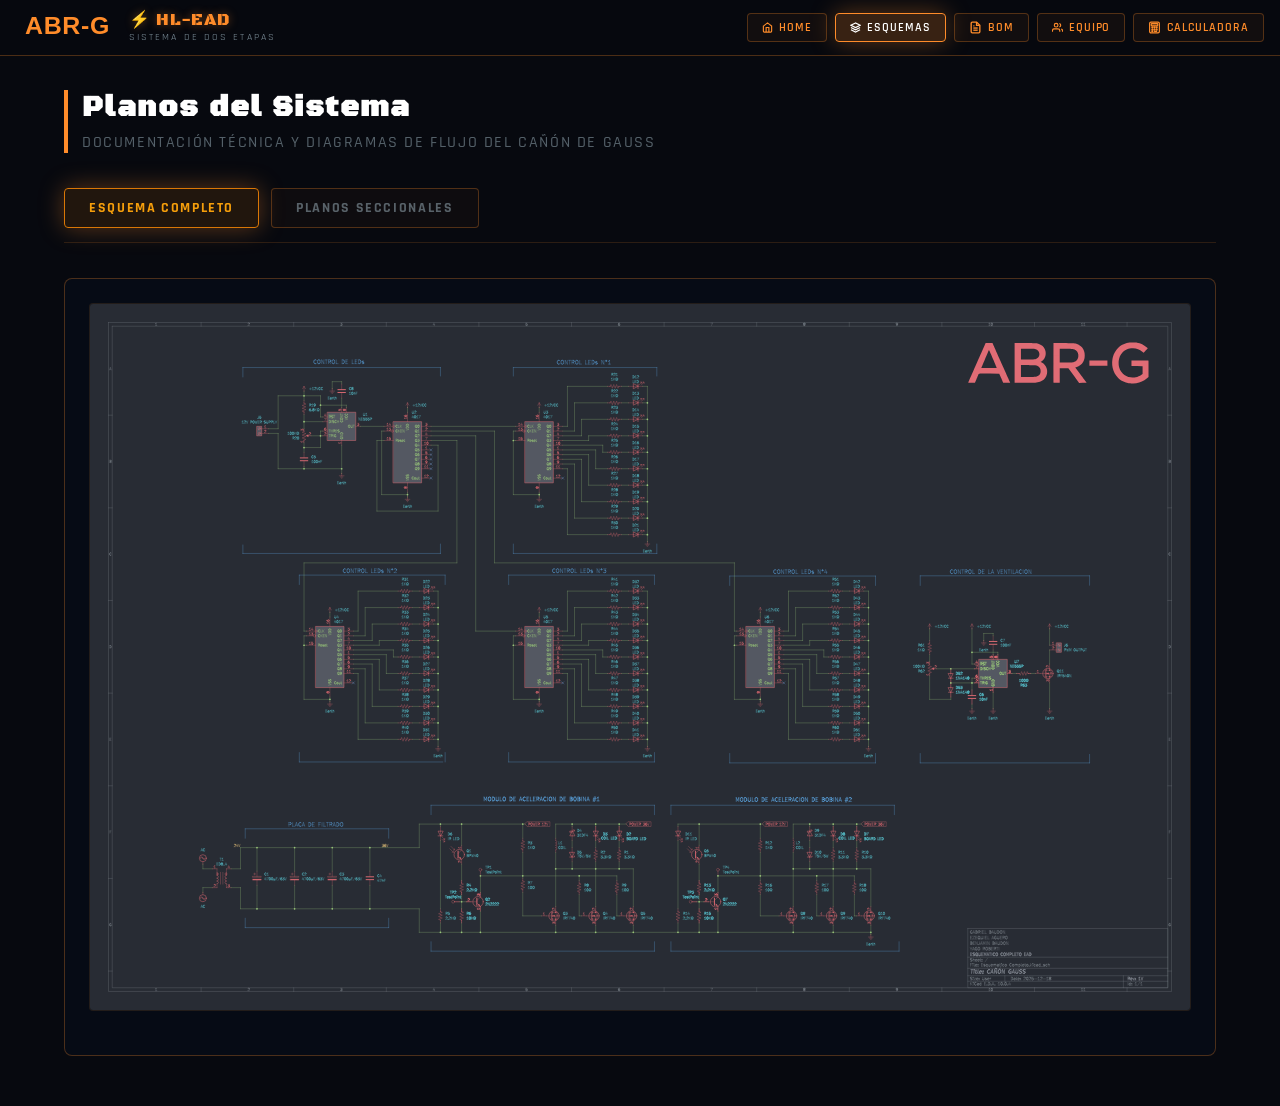
<file: esquemas.html>
<!DOCTYPE html>
<html lang="es-AR">
<head>
  <meta charset="UTF-8">
  <meta name="viewport" content="width=device-width, initial-scale=1.0, user-scalable=yes">
  <title>HL-EAD · Esquemas</title>
  <link rel="icon" href="Imagenes/icono.png" type="image/x-icon">
  <link rel="stylesheet" href="styles.css">
  
  <!-- Analytics reubicado correctamente en el Head -->
<script async src="https://www.googletagmanager.com/gtm.js?id=G-1878DQW9YW"></script>
<script>
  window.dataLayer = window.dataLayer || [];
  function gtag(){dataLayer.push(arguments);}
  gtag('js', new Date());
</script>
</head>
<body class="page-esquemas">

  <!-- =================== HEADER =================== -->
  <header id="topbar">
    <a href="index.html" class="logo-link">
      <div id="topbar-left">
        <img src="Imagenes/ABR-G.svg" alt="Logo" class="logo">
        <div class="brand">
          <span class="brand-title">⚡ HL-EAD</span>
          <span class="brand-sub">Sistema de dos etapas</span>
        </div>
      </div>
    </a>
    <div id="topbar-actions">
      <a href="index.html" class="btn-nav">
        <svg width="11" height="11" viewBox="0 0 24 24" fill="none" stroke="currentColor" stroke-width="2.5">
          <path d="M3 9l9-7 9 7v11a2 2 0 0 1-2 2H5a2 2 0 0 1-2-2z"/>
          <polyline points="9 22 9 12 15 12 15 22"/>
        </svg> Home
      </a>
      <a href="esquemas.html" class="btn-nav active">
        <svg width="11" height="11" viewBox="0 0 24 24" fill="none" stroke="currentColor" stroke-width="2.5">
          <polygon points="12 2 2 7 12 12 22 7 12 2"/>
          <polyline points="2 17 12 22 22 17"/>
          <polyline points="2 12 12 17 22 12"/>
        </svg> Esquemas
      </a>
      <a href="bom.html" class="btn-nav">
        <svg width="13" height="13" viewBox="0 0 24 24" fill="none" stroke="currentColor" stroke-width="2.5">
          <path d="M14 2H6a2 2 0 0 0-2 2v16a2 2 0 0 0 2 2h12a2 2 0 0 0 2-2V8z"/>
          <polyline points="14 2 14 8 20 8"/>
          <line x1="16" y1="13" x2="8" y2="13"/>
          <line x1="16" y1="17" x2="8" y2="17"/>
          <polyline points="10 9 9 9 8 9"/>
        </svg> BOM
      </a>
      <a href="equipo.html" class="btn-nav">
        <svg width="11" height="11" viewBox="0 0 24 24" fill="none" stroke="currentColor" stroke-width="2.5">
          <path d="M17 21v-2a4 4 0 0 0-4-4H5a4 4 0 0 0-4 4v2"/>
          <circle cx="9" cy="7" r="4"/>
          <path d="M23 21v-2a4 4 0 0 0-3-3.87"/>
          <path d="M16 3.13a4 4 0 0 1 0 7.75"/>
        </svg> Equipo
      </a>
      <a href="calculadora.html" class="btn-nav">
        <svg width="13" height="13" viewBox="0 0 24 24" fill="none" stroke="currentColor" stroke-width="2.2" stroke-linecap="round" stroke-linejoin="round">
          <rect x="3" y="2" width="18" height="20" rx="2.5"/>
          <rect x="6" y="5" width="12" height="4" rx="1" fill="currentColor" fill-opacity="0.25"/>
          <circle cx="8" cy="12" r="1" fill="currentColor"/><circle cx="12" cy="12" r="1" fill="currentColor"/>
          <circle cx="16" cy="12" r="1" fill="currentColor"/><circle cx="8" cy="16" r="1" fill="currentColor"/>
          <circle cx="12" cy="16" r="1" fill="currentColor"/><circle cx="16" cy="16" r="1" fill="currentColor"/>
          <circle cx="8" cy="19" r="1" fill="currentColor"/><line x1="12" y1="19" x2="16" y2="19"/>
        </svg> Calculadora
      </a>
    </div>
  </header>

  <!-- =================== NAV MÓVIL =================== -->
  <div id="mobile-nav">
    <a href="index.html" class="mnbtn">
      <svg viewBox="0 0 24 24" fill="none" stroke="currentColor" stroke-width="2">
        <path d="M3 9l9-7 9 7v11a2 2 0 0 1-2 2H5a2 2 0 0 1-2-2z"/>
        <polyline points="9 22 9 12 15 12 15 22"/>
      </svg><span>Home</span>
    </a>
    <a href="esquemas.html" class="mnbtn active">
      <svg viewBox="0 0 24 24" fill="none" stroke="currentColor" stroke-width="2">
        <polygon points="12 2 2 7 12 12 22 7 12 2"/>
        <polyline points="2 17 12 22 22 17"/><polyline points="2 12 12 17 22 12"/>
      </svg><span>Esquemas</span>
    </a>
    <a href="bom.html" class="mnbtn">
      <svg viewBox="0 0 24 24" fill="none" stroke="currentColor" stroke-width="2">
        <path d="M14 2H6a2 2 0 0 0-2 2v16a2 2 0 0 0 2 2h12a2 2 0 0 0 2-2V8z"/>
        <polyline points="14 2 14 8 20 8"/>
        <line x1="16" y1="13" x2="8" y2="13"/><line x1="16" y1="17" x2="8" y2="17"/>
        <polyline points="10 9 9 9 8 9"/>
      </svg><span>BOM</span>
    </a>
    <a href="equipo.html" class="mnbtn">
      <svg viewBox="0 0 24 24" fill="none" stroke="currentColor" stroke-width="2.5">
        <path d="M17 21v-2a4 4 0 0 0-4-4H5a4 4 0 0 0-4 4v2"/><circle cx="9" cy="7" r="4"/>
        <path d="M23 21v-2a4 4 0 0 0-3-3.87"/><path d="M16 3.13a4 4 0 0 1 0 7.75"/>
      </svg><span>Equipo</span>
    </a>
    <a href="calculadora.html" class="mnbtn">
      <svg viewBox="0 0 24 24" fill="none" stroke="currentColor" stroke-width="2" stroke-linecap="round" stroke-linejoin="round">
        <rect x="4" y="2" width="16" height="20" rx="2.5"/>
        <rect x="7" y="5" width="10" height="4" rx="1" fill="currentColor" fill-opacity="0.2"/>
        <circle cx="8.5" cy="12" r="0.9" fill="currentColor"/><circle cx="12" cy="12" r="0.9" fill="currentColor"/>
        <circle cx="15.5" cy="12" r="0.9" fill="currentColor"/><circle cx="8.5" cy="16" r="0.9" fill="currentColor"/>
        <circle cx="12" cy="16" r="0.9" fill="currentColor"/><line x1="12" y1="19" x2="15.5" y2="19"/>
      </svg><span>Calc</span>
    </a>
  </div>

  <!-- =================== CONTENIDO =================== -->
  <div class="container">

    <div class="section-header">
      <h1>Planos del Sistema</h1>
      <p>Documentación técnica y diagramas de flujo del Cañón de Gauss</p>
    </div>

    <!-- PESTAÑAS (Modificado a Data-Attributes limpios) -->
    <div class="tabs-nav">
      <button type="button" class="tab-btn active" data-tab-target="full">Esquema Completo</button>
      <button type="button" class="tab-btn" data-tab-target="sections">Planos Seccionales</button>
    </div>

    <div id="tab-full" class="tab-content active">
      <div class="full-schem-wrap">
        <div class="full-preview-box pz-trigger" data-title="Esquema Completo" data-src="esquemas/esquema-completo.svg">
          <img src="esquemas/esquema-completo.svg" alt="Esquema General HL-EAD" draggable="false" decoding="async">
        </div>
      </div>
    </div>

    <div id="tab-sections" class="tab-content">
      <div class="sec-grid">

        <div class="sec-card pz-trigger" data-title="Placa de filtrado" data-src="esquemas/placa-de-filtrado.svg">
          <div class="sec-title">
            <span>Placa de filtrado</span>
            <span class="sec-title-zoom">Click para Zoom</span>
          </div>
          <div class="sec-img-wrap">
            <img src="esquemas/placa-de-filtrado.svg" alt="Placa de filtrado" loading="lazy" decoding="async" draggable="false">
          </div>
        </div>

        <div class="sec-card pz-trigger" data-title="Fuente de alimentacion" data-src="esquemas/fuente-de-alimentacion.svg">
          <div class="sec-title">
            <span>Fuente de alimentacion</span>
            <span class="sec-title-zoom">Click para Zoom</span>
          </div>
          <div class="sec-img-wrap">
            <img src="esquemas/fuente-de-alimentacion.svg" alt="Fuente de alimentación" loading="lazy" decoding="async" draggable="false">
          </div>
        </div>

        <div class="sec-card pz-trigger" data-title="Módulo de aceleración de bobina" data-src="esquemas/modulo-bobina.svg">
          <div class="sec-title">
            <span>Módulo de aceleración de bobina</span>
            <span class="sec-title-zoom">Click para Zoom</span>
          </div>
          <div class="sec-img-wrap">
            <img src="esquemas/modulo-bobina.svg" alt="Módulo de control" loading="lazy" decoding="async" draggable="false">
          </div>
        </div>

        <div class="sec-card pz-trigger" data-title="Placa de control LEDs" data-src="esquemas/placa-para-leds.svg">
          <div class="sec-title">
            <span>Placa de control LEDs</span>
            <span class="sec-title-zoom">Click para Zoom</span>
          </div>
          <div class="sec-img-wrap">
            <img src="esquemas/placa-para-leds.svg" alt="Placa de LEDs" loading="lazy" decoding="async" draggable="false">
          </div>
        </div>

      </div>
    </div>

  </div>

  <!-- =================== VISOR MODAL =================== -->
  <div id="pz-viewer" role="dialog" aria-modal="true" aria-hidden="true" aria-label="Visor de esquemas">
    <div id="pz-topbar">
      <div id="pz-title">ESQUEMA TÉCNICO</div>
      <div id="pz-controls">
        <button type="button" class="pz-btn" id="btn-zoom-out" title="Alejar" aria-label="Alejar">−</button>
        <button type="button" class="pz-btn" id="btn-zoom-in" title="Acercar" aria-label="Acercar">+</button>
        <button type="button" class="pz-btn" id="btn-zoom-reset" title="Ajustar a pantalla">1:1</button>
        <button type="button" class="pz-btn pz-close-btn" id="btn-close-pz" title="Cerrar" aria-label="Cerrar">✕</button>
      </div>
    </div>

    <div id="pz-stage">
      <div id="pz-content">
        <img id="pz-img" src="esquemas/esquema-completo.svg" alt="Esquema ampliado" draggable="false">
      </div>
    </div>

    <div id="pz-zoom-bar">
      <span id="pz-zoom-val">100%</span>
    </div>
  </div>

  <!-- ============================================================
       SCRIPT DE CONTROL DE PESTAÑAS Y VISOR PAN & ZOOM
       ============================================================ -->
  <script>
    (function() {
      'use strict';

      // ==========================================================
      // 1. SISTEMA DE PESTAÑAS LÍMPIO
      // ==========================================================
      const tabButtons = document.querySelectorAll('.tab-btn');
      const tabContents = document.querySelectorAll('.tab-content');

      tabButtons.forEach(btn => {
        btn.addEventListener('click', () => {
          const targetId = btn.dataset.tabTarget;
          
          tabContents.forEach(c => c.classList.remove('active'));
          tabButtons.forEach(b => b.classList.remove('active'));
          
          const targetTab = document.getElementById(`tab-${targetId}`);
          if (targetTab) {
            targetTab.classList.add('active');
            btn.classList.add('active');
          }
        });
      });

      // ==========================================================
      // 2. VISOR PAN & ZOOM (Arquitectura Segura y sin Inline)
      // ==========================================================
      const pz       = document.getElementById('pz-viewer');
      const pzTitle  = document.getElementById('pz-title');
      const pzImg    = document.getElementById('pz-img');
      const zVal     = document.getElementById('pz-zoom-val');
      const pzStage  = document.getElementById('pz-stage');

      pzImg.draggable = false;
      pzImg.addEventListener('dragstart', e => e.preventDefault());
      pzStage.style.touchAction = 'none';

      let scale = 1, minScale = 1;
      let pX = 0, pY = 0;
      let imgW = 0, imgH = 0;
      let isDrag = false, sX = 0, sY = 0;

      // Eventos de Apertura en las tarjetas
      document.querySelectorAll('.pz-trigger').forEach(trigger => {
        trigger.addEventListener('click', () => {
          openPZ(trigger.dataset.title, trigger.dataset.src);
        });
      });

      function openPZ(title, src) {
        if (!title || !src) return;
        pzTitle.textContent = String(title).toUpperCase();
        pz.style.display = 'flex';
        pz.setAttribute('aria-hidden', 'false');

        const ready = () => {
          if (pz.style.display !== 'flex') return;
          imgW = pzImg.naturalWidth  || 800;
          imgH = pzImg.naturalHeight || 600;
          calculateMinScale();
          resetZoom();
        };

        if (pzImg.dataset.loaded === '1' && pzImg.getAttribute('src') === src && pzImg.naturalWidth > 0) {
          ready();
          return;
        }
        pzImg.dataset.loaded = '0';
        pzImg.onload  = () => { pzImg.dataset.loaded = '1'; ready(); };
        pzImg.onerror = () => console.warn('No se pudo cargar la imagen:', src);
        pzImg.src = src;

        if (pzImg.complete && pzImg.naturalWidth > 0) {
          pzImg.dataset.loaded = '1';
          ready();
        }
      }

      function closePZ() {
        pz.style.display = 'none';
        pz.setAttribute('aria-hidden', 'true');
        isDrag = false;
      }
      document.getElementById('btn-close-pz').addEventListener('click', closePZ);

      function calculateMinScale() {
        const sw = pzStage.clientWidth;
        const sh = pzStage.clientHeight;
        minScale = Math.min((sw * 0.92) / imgW, (sh * 0.80) / imgH);
        if (!isFinite(minScale) || minScale <= 0) minScale = 1;
      }

      function clampPan() {
        const sw = pzStage.clientWidth;
        const sh = pzStage.clientHeight;
        const sW = imgW * scale;
        const sH = imgH * scale;
        if (sW > sw) {
          const max = (sW - sw) / 2;
          pX = Math.max(-max, Math.min(max, pX));
        } else pX = 0;
        if (sH > sh) {
          const max = (sH - sh) / 2;
          pY = Math.max(-max, Math.min(max, pY));
        } else pY = 0;
      }

      let _lastPct = '';
      function updateTrsf(smooth) {
        clampPan();
        pzImg.style.transition = smooth ? 'transform 0.22s cubic-bezier(0.25, 1, 0.5, 1)' : 'none';
        pzImg.style.transform = `translate3d(${pX}px, ${pY}px, 0) scale(${scale})`;

        const pct = Math.round((scale / minScale) * 100) + '%';
        if (pct !== _lastPct) {
          _lastPct = pct;
          zVal.textContent = pct;
        }
      }

      function resetZoom() {
        scale = minScale;
        pX = 0; pY = 0;
        updateTrsf(true);
      }
      document.getElementById('btn-zoom-reset').addEventListener('click', resetZoom);

      function applyZoomAt(factor, mx, my, smooth) {
        const newScale = Math.max(minScale, Math.min(scale * factor, minScale * 8));
        const k = newScale / scale;
        if (k === 1) return;
        pX = mx - k * (mx - pX);
        pY = my - k * (my - pY);
        scale = newScale;
        updateTrsf(smooth);
      }

      document.getElementById('btn-zoom-in').addEventListener('click', () => applyZoomAt(1.30, 0, 0, true));
      document.getElementById('btn-zoom-out').addEventListener('click', () => applyZoomAt(1 / 1.30, 0, 0, true));

      pzStage.addEventListener('mousedown', e => {
        if (e.button !== 0) return;
        e.preventDefault();
        isDrag = true;
        sX = e.clientX - pX;
        sY = e.clientY - pY;
        pzStage.classList.add('dragging');
      });

      window.addEventListener('mousemove', e => {
        if (!isDrag) return;
        pX = e.clientX - sX;
        pY = e.clientY - sY;
        updateTrsf(false);
      });

      window.addEventListener('mouseup', () => {
        if (!isDrag) return;
        isDrag = false;
        pzStage.classList.remove('dragging');
      });

      let _wheelRAF = 0, _wheelDelta = 0, _wheelCX = 0, _wheelCY = 0;
      pz.addEventListener('wheel', e => {
        if (e.target.closest('#pz-topbar')) return;
        e.preventDefault();
        _wheelDelta += e.deltaY;
        _wheelCX = e.clientX;
        _wheelCY = e.clientY;

        if (_wheelRAF) return;
        _wheelRAF = requestAnimationFrame(() => {
          _wheelRAF = 0;
          if (!_wheelDelta) return;
          const factor = Math.exp(-_wheelDelta * 0.0015);
          _wheelDelta = 0;
          const r = pzStage.getBoundingClientRect();
          const mx = _wheelCX - r.left - r.width  / 2;
          const my = _wheelCY - r.top  - r.height / 2;
          applyZoomAt(factor, mx, my, true);
        });
      }, { passive: false });

      let lastDist = 0, lastMidX = 0, lastMidY = 0;
      const touchDist = (a, b) => Math.hypot(a.clientX - b.clientX, a.clientY - b.clientY);

      pzStage.addEventListener('touchstart', e => {
        if (e.touches.length === 2) {
          e.preventDefault();
          lastDist = touchDist(e.touches[0], e.touches[1]);
          lastMidX = (e.touches[0].clientX + e.touches[1].clientX) / 2;
          lastMidY = (e.touches[0].clientY + e.touches[1].clientY) / 2;
          isDrag = false;
        } else if (e.touches.length === 1) {
          isDrag = true;
          sX = e.touches[0].clientX - pX;
          sY = e.touches[0].clientY - pY;
        }
      }, { passive: false });

      pzStage.addEventListener('touchmove', e => {
        if (e.touches.length === 2) {
          e.preventDefault();
          const d = touchDist(e.touches[0], e.touches[1]);
          if (lastDist > 0) {
            const midX = (e.touches[0].clientX + e.touches[1].clientX) / 2;
            const midY = (e.touches[0].clientY + e.touches[1].clientY) / 2;
            const r = pzStage.getBoundingClientRect();
            const mx0 = lastMidX - r.left - r.width  / 2;
            const my0 = lastMidY - r.top  - r.height / 2;
            const mx1 = midX     - r.left - r.width  / 2;
            const my1 = midY     - r.top  - r.height / 2;

            let k = d / lastDist;
            const newScale = Math.max(minScale, Math.min(scale * k, minScale * 8));
            k = newScale / scale;

            pX = mx1 - k * (mx0 - pX);
            pY = my1 - k * (my0 - pY);
            scale = newScale;
            updateTrsf(false);

            lastMidX = midX;
            lastMidY = midY;
          }
          lastDist = d;
        } else if (e.touches.length === 1 && isDrag) {
          pX = e.touches[0].clientX - sX;
          pY = e.touches[0].clientY - sY;
          updateTrsf(false);
        }
      }, { passive: false });

      pzStage.addEventListener('touchend', e => {
        if (e.touches.length < 2) lastDist = 0;
        if (e.touches.length === 0) isDrag = false;
      });

      window.addEventListener('keydown', e => {
        if (e.key === 'Escape' && pz.style.display === 'flex') closePZ();
      });

      let _resizeRAF = 0;
      window.addEventListener('resize', () => {
        if (pz.style.display !== 'flex') return;
        if (_resizeRAF) return;
        _resizeRAF = requestAnimationFrame(() => {
          _resizeRAF = 0;
          calculateMinScale();
          if (scale < minScale) scale = minScale;
          updateTrsf(true);
        });
      });

    })();
  </script>

</body>
</html>
</file>
<file: styles.css>
/* ============================================================
   1.  FUENTES Y VARIABLES GLOBALES
   ============================================================ */
@import url('https://fonts.googleapis.com/css2?family=Rajdhani:wght@300;400;500;600;700&family=Black+Ops+One&display=swap');

:root {
  /* --- Z-Index (Sistema centralizado) --- */
  --z-base: 2;
  --z-hint: 10;
  --z-panel: 50;
  --z-topbar: 100;
  --z-hint-mobile: 101;
  --z-tip: 200;
  --z-modal: 300;
  --z-pz-viewer: 500;
  --z-mobile-nav: 9999;

  /* --- Fondos y estructura --- */
  --bg: #07090f;
  --panel: rgba(7, 12, 22, 0.96);
  --bg-dark: #030508;
  --bg-panel-dark: #050e18;
  --bg-card: rgba(15, 12, 10, 0.88);
  --bg-input: rgba(7, 12, 22, 0.7);
  --bg-table-alt: rgba(15, 12, 10, 0.85);
  --bg-results: #0b1322;
  --bg-hover: rgba(255, 140, 42, 0.02);
  --bg-highlight: #282c34;
  --bg-mobile-nav: rgba(7, 9, 15, 0.98);
  --modal-overlay: rgba(0, 0, 0, 0.92);
  --shadow-color: rgba(0, 0, 0, 0.3);
  --shadow-lg-color: rgba(0, 0, 0, 0.3);
  --bg-accent-soft: rgba(255, 140, 42, 0.04);
  --bg-accent-mid: rgba(255, 140, 42, 0.08);

  /* --- Colores principales (naranja) --- */
  --teal: #ff8c2a;
  --teal-dim: rgba(255, 140, 42, 0.18);
  --teal-hover: rgba(255, 140, 42, 0.2);
  --amber: #ff8c2a;
  --amber-dim: rgba(255, 140, 42, 0.25);
  --amber-light: #f59e0b;
  --amber-dark: #d97706;
  --amber-bg-soft: rgba(217, 119, 6, 0.06);
  --amber-bg-mid: rgba(217, 119, 6, 0.12);
  --amber-bg-strong: rgba(217, 119, 6, 0.15);
  --amber-border: rgba(217, 119, 6, 0.3);
  --amber-border-light: rgba(217, 119, 6, 0.4);

  /* --- Bordes y sombras --- */
  --border: rgba(255, 140, 42, 0.28);
  --border-a: rgba(255, 140, 42, 0.28);
  --border-light: rgba(255, 140, 42, 0.12);
  --border-mid: rgba(255, 140, 42, 0.18);
  --border-strong: rgba(255, 140, 42, 0.2);
  --glow-t: 0 0 24px rgba(255, 140, 42, 0.35);
  --glow-a: 0 0 24px rgba(255, 140, 42, 0.35);
  --chip-shadow: 0 0 10px rgba(217, 119, 6, 0.35);
  --tip-shadow: 0 0 20px rgba(255, 140, 42, 0.2);

  /* --- Textos --- */
  --text: #b4ccd8;
  --text-dim: rgba(180, 204, 216, 0.45);
  --text-light: #e2e8f0;
  --text-muted: #a0aec0;
  --text-muted-dark: #8892b0;
  --text-white: #ffffff;
  --text-inverse: #0f0c0a;
  --white: #ffffff;
  --text-accent-dim: rgba(255, 140, 42, 0.6);

  /* --- Estados y badges --- */
  --success: #f59e0b;
  --success-bg: rgba(217, 119, 6, 0.15);
  --warning: #ff8c2a;
  --warning-bg: rgba(255, 140, 42, 0.1);
  --warning-border: rgba(255, 140, 42, 0.25);
  --danger: #e53e3e;
  --danger-bg: rgba(229, 62, 62, 0.15);
  --danger-border: rgba(229, 62, 62, 0.4);

  /* --- Scrollbar --- */
  --scrollbar-track: rgba(15, 12, 10, 0.9);
  --scrollbar-thumb: #d97706;
  --scrollbar-thumb-hover: #f59e0b;
  --scrollbar-thumb-panel: rgba(255, 140, 42, 0.2);
  --scrollbar-thumb-pi: rgba(255, 140, 42, 0.25);
  --scrollbar-thumb-desc: rgba(255, 140, 42, 0.15);

  /* --- Componentes específicos --- */
  --btn-nav-bg: rgba(255, 140, 42, 0.05);
  --tab-btn-bg: rgba(255, 140, 42, 0.03);
  --sec-title-bg: rgba(255, 140, 42, 0.04);
  --sbox-bg: rgba(255, 140, 42, 0.04);
  --sbox-border: rgba(255, 140, 42, 0.11);
  --filter-bg-project: rgba(255, 140, 42, 0.04);
  --filter-border-project: rgba(255, 140, 42, 0.1);
  --filter-bg-category: rgba(255, 140, 42, 0.03);
  --filter-border-category: rgba(255, 140, 42, 0.1);
  --tabs-nav-border: rgba(255, 140, 42, 0.15);
  --hud-input-border: rgba(255, 140, 42, 0.25);
  --hud-input-focus-bg: rgba(255, 140, 42, 0.06);
  --constant-card-bg: rgba(255, 140, 42, 0.04);
  --constant-card-border: rgba(255, 140, 42, 0.18);
  --table-td-border: rgba(217, 119, 6, 0.1);
  --table-td-border-strong: rgba(217, 119, 6, 0.15);
  --table-row-hover-bg: rgba(255, 140, 42, 0.02);
  --chip-hover-bg: rgba(255, 140, 42, 0.06);
  --sch-zh-color: rgba(255, 140, 42, 0.6);
  --sch-zh-bg: rgba(3, 5, 8, 0.7);
  --loading-color: rgba(255, 140, 42, 0.4);
  --loading-bar-bg: rgba(255, 140, 42, 0.1);
  --pz-zoom-val-color: rgba(255, 140, 42, 0.6);
  --mnbtn-color: rgba(255, 140, 42, 0.55);
  --mnbtn-active-bg: rgba(255, 140, 42, 0.15);
  --mnbtn-active-border: rgba(255, 140, 42, 1);
  --mnbtn-active-shadow: 0 0 10px rgba(255, 140, 42, 0.2);
  --mnbtn-hover-color: rgba(255, 140, 42, 1);
  --bom-mobile-row-bg: rgba(7, 12, 22, 0.5);
  --bom-mobile-row-border: rgba(255, 140, 42, 0.2);
  --bom-mobile-td-border: rgba(255, 255, 255, 0.03);
  --placeholder-color: rgba(255, 255, 255, 0.25);
  --border-white-dim: rgba(255, 255, 255, 0.03);
  --text-shadow-glow: 0 0 10px rgba(255, 140, 42, 0.4);
  --pz-hint-bar-color: rgba(180, 204, 216, 0.22);
  --sec-placeholder-color: rgba(180, 204, 216, 0.35);
  --sec-placeholder-code-color: rgba(255, 140, 42, 0.35);

  /* --- Espaciados, tamaños y utilidades --- */
  --topbar-height: 56px;
  --container-max: 1200px;
  --border-radius: 4px;
  --border-radius-lg: 8px;
  --border-radius-xl: 20px;
  --panel-radius: 5px;
  --panel-padding: 24px;
  --card-shadow: 0 2px 8px var(--shadow-color);
  --card-shadow-lg: 0 10px 30px var(--shadow-lg-color);

  /* --- Fuentes --- */
  --font-body: 'Rajdhani', sans-serif;
  --font-heading: 'Black Ops One', serif;

  /* --- Transiciones --- */
  --transition-fast: 0.15s;
  --transition-med: 0.25s;
  --transition-slow: 0.44s;
}

/* ============================================================
   2.  RESET Y ESTILOS BASE
   ============================================================ */
* {
  box-sizing: border-box;
  margin: 0;
  padding: 0;
}

html,
html body {
  overflow-y: auto;
  height: auto;
  background-color: var(--bg);
  color: var(--text);
  font-family: var(--font-body);
  user-select: none;
}

/* Scrollbars */
::-webkit-scrollbar {
  width: 8px;
  height: 8px;
}
::-webkit-scrollbar-track {
  background: var(--scrollbar-track);
  border-radius: 3px;
}
::-webkit-scrollbar-thumb {
  background: var(--scrollbar-thumb);
  border-radius: 4px;
}
::-webkit-scrollbar-thumb:hover {
  background: var(--scrollbar-thumb-hover);
}
* {
  scrollbar-width: thin;
  scrollbar-color: var(--scrollbar-thumb) var(--scrollbar-track);
}

.container {
  max-width: var(--container-max);
  margin: 90px auto 50px;
  padding: 0 24px;
}

/* Enlaces del logo */
body a.logo-link,
body a.logo-link:visited,
body a.logo-link:hover,
body a.logo-link:active {
  text-decoration: none;
  color: inherit;
  display: inline-flex;
  align-items: center;
  max-width: 100%;
}
body a.logo-link * {
  text-decoration: none;
}

/* Efecto de iluminación en el logo */
.logo,
.brand,
.navbar-brand,
.logo-container,
a.logo,
#logo {
  cursor: pointer;
  transition: filter 0.2s ease;
}
.logo:hover,
.brand:hover,
.navbar-brand:hover,
.logo-container:hover,
a.logo:hover,
#logo:hover {
  filter: brightness(1.25) drop-shadow(0 0 6px rgba(245, 158, 11, 0.4));
}
.logo:active,
.brand:active,
.navbar-brand:active,
.logo-container:active,
a.logo:active,
#logo:active {
  filter: brightness(1.45) drop-shadow(0 0 10px rgba(245, 158, 11, 0.7));
}

/* ============================================================
   3.  ENCABEZADO FIJO (TOP BAR)
   ============================================================ */
#topbar {
  position: fixed;
  top: 0;
  left: 0;
  right: 0;
  height: var(--topbar-height);
  z-index: var(--z-topbar);
  display: flex;
  align-items: center;
  justify-content: space-between;
  padding: 0 16px;
  background: rgba(7, 9, 15, 0.95);
  border-bottom: 1px solid var(--border);
  backdrop-filter: blur(20px);
  gap: 12px;
  touch-action: none;
  overflow: hidden;
  user-select: none;
}

#topbar-left {
  display: flex;
  align-items: center;
  gap: 10px;
  flex-shrink: 0;
}
#topbar-left .logo {
  height: 24px;
  width: auto;
  display: inline-block;
  vertical-align: middle;
}
#topbar-left .brand {
  display: flex;
  flex-direction: column;
  line-height: 1.2;
}
#topbar-left .brand-title {
  font-family: var(--font-heading);
  font-size: 1.05rem;
  color: var(--teal);
  letter-spacing: 0.06em;
  text-shadow: var(--text-shadow-glow);
}
#topbar-left .brand-sub {
  font-size: 0.6rem;
  letter-spacing: 0.22em;
  text-transform: uppercase;
  color: rgba(180, 204, 216, 0.7);
  margin-top: 1px;
}

#topbar-actions {
  display: flex;
  align-items: center;
  gap: 8px;
}

/* ============================================================
   4.  BOTONES Y PESTAÑAS (comunes)
   ============================================================ */
.btn-nav {
  display: inline-flex;
  align-items: center;
  gap: 6px;
  padding: 6px 14px;
  background: var(--btn-nav-bg);
  border: 1px solid var(--border);
  border-radius: var(--border-radius);
  color: var(--teal);
  font-family: var(--font-body);
  font-size: 0.75rem;
  font-weight: 600;
  letter-spacing: 0.08em;
  text-transform: uppercase;
  text-decoration: none;
  transition: all var(--transition-med);
  cursor: pointer;
}
.btn-nav:hover,
.btn-nav.active {
  background: var(--teal-hover);
  border-color: var(--teal);
  box-shadow: var(--glow-t);
  color: var(--white);
}

.tab-btn {
  background: var(--tab-btn-bg);
  border: 1px solid var(--border);
  color: var(--text-dim);
  padding: 10px 24px;
  font-family: var(--font-body);
  font-weight: 700;
  font-size: 0.85rem;
  text-transform: uppercase;
  letter-spacing: 0.12em;
  cursor: pointer;
  border-radius: var(--border-radius);
  transition: all var(--transition-med);
}
.tab-btn:hover {
  color: var(--teal);
  border-color: var(--teal);
  background: var(--bg-accent-mid);
}
.tab-btn.tab-btn.active {
  color: var(--amber-light);
  background: var(--amber-bg-mid);
  border-color: var(--amber-dark);
  box-shadow: var(--glow-t);
}

.nbtn {
  display: inline-flex;
  align-items: center;
  gap: 8px;
  padding: 8px 18px;
  background: var(--teal-dim);
  border: 1px solid var(--border);
  border-radius: var(--border-radius);
  color: var(--teal);
  font-family: var(--font-body);
  font-size: 0.8rem;
  font-weight: 600;
  letter-spacing: 0.08em;
  text-transform: uppercase;
  cursor: pointer;
  transition: all var(--transition-med);
}
.nbtn:hover {
  background: var(--teal-hover);
  border-color: var(--teal);
  box-shadow: var(--glow-t);
}
.nbtn.nbtn-amber {
  background: rgba(255, 140, 42, 0.1);
  border-color: var(--border-a);
  color: var(--amber);
}
.nbtn.nbtn-amber:hover {
  background: rgba(255, 140, 42, 0.2);
  border-color: var(--amber);
  box-shadow: var(--glow-a);
}

/* ============================================================
   5.  CABECERAS DE SECCIÓN
   ============================================================ */
.section-header {
  margin-bottom: 35px;
  border-left: 4px solid var(--amber);
  padding-left: 14px;
}
.section-header h1 {
  font-family: var(--font-heading);
  font-size: 1.8rem;
  color: var(--white);
  letter-spacing: 0.05em;
  margin-bottom: 6px;
}
.section-header p {
  font-size: 1rem;
  color: var(--text-dim);
  font-weight: 500;
  text-transform: uppercase;
  letter-spacing: 0.1em;
}

/* ============================================================
   6.  PESTAÑAS DE NAVEGACIÓN (tabs)
   ============================================================ */
.tabs-nav {
  display: flex;
  gap: 12px;
  border-bottom: 1px solid var(--tabs-nav-border);
  padding-bottom: 14px;
  margin-bottom: 35px;
  flex-wrap: wrap;
}

.tab-content {
  display: none;
  animation: fadeIn var(--transition-med) ease-in-out;
}
.tab-content.active {
  display: block;
}

@keyframes fadeIn {
  from {
    opacity: 0;
    transform: translateY(6px);
  }
  to {
    opacity: 1;
    transform: translateY(0);
  }
}

/* ============================================================
   7.  TARJETAS Y GRID DE ESQUEMAS (sec)
   ============================================================ */
.sec-grid {
  display: grid;
  grid-template-columns: repeat(auto-fit, minmax(280px, 1fr));
  gap: 20px;
}

.sec-card {
  background: var(--panel);
  border: 1px solid var(--border);
  border-radius: var(--border-radius-lg);
  overflow: hidden;
  cursor: zoom-in;
  transition: all var(--transition-med);
}
.sec-card:hover {
  border-color: var(--teal);
  box-shadow: var(--glow-t);
  transform: translateY(-2px);
}
.sec-card.sec-card .sec-placeholder {
  color: var(--text);
  opacity: 0.85;
  font-size: 0.85rem;
  padding: 20px;
}
.sec-card .sec-img-wrap {
  width: 100%;
  height: 260px;
  display: flex;
  justify-content: center;
  align-items: center;
  overflow: hidden;
  background-color: var(--bg-highlight);
}
.sec-card .sec-img-wrap img {
  width: 100%;
  height: 100%;
  object-fit: contain;
  padding: 4px;
}

.sec-title {
  padding: 12px 16px;
  font-size: 0.78rem;
  font-weight: 600;
  letter-spacing: 0.12em;
  text-transform: uppercase;
  color: var(--teal);
  border-bottom: 1px solid var(--border);
  background: var(--sec-title-bg);
  display: flex;
  align-items: center;
  justify-content: space-between;
}
.sec-title-zoom {
  font-size: 0.62rem;
  opacity: 0.5;
  letter-spacing: 0.05em;
}

.sec-img-wrap {
  background: var(--bg-panel-dark);
  overflow: hidden;
  min-height: 180px;
  display: flex;
  align-items: center;
  justify-content: center;
}
.sec-img-wrap img {
  width: 100%;
  height: auto;
  display: block;
  transition: transform var(--transition-med);
}
.sec-card:hover .sec-img-wrap img {
  transform: scale(1.02);
}

/* ============================================================
   8.  VISOR DE ESQUEMAS (full preview y modal)
   ============================================================ */
.full-schem-wrap {
  background: var(--panel);
  border: 1px solid var(--border);
  border-radius: var(--border-radius-lg);
  padding: var(--panel-padding);
}

.full-preview-box {
  width: 100%;
  background: var(--bg-panel-dark);
  border: 1px solid var(--border-light);
  border-radius: var(--border-radius);
  overflow: hidden;
  cursor: zoom-in;
  position: relative;
  margin-bottom: 20px;
  display: flex;
  justify-content: center;
  align-items: center;
  min-height: 380px;
}
.full-preview-box img {
  max-width: 100%;
  height: auto;
  display: block;
}

.action-bar {
  display: flex;
  justify-content: flex-end;
  gap: 12px;
}

/* ============================================================
   9.  VISOR AVANZADO PAN & ZOOM (modal fijo)
   ============================================================ */
#pz-viewer {
  position: fixed;
  inset: 0;
  z-index: var(--z-pz-viewer);
  display: none;
  flex-direction: column;
  background: var(--bg-dark);
}
#pz-viewer.open {
  display: flex;
}

#pz-topbar {
  position: absolute;
  top: 0;
  left: 0;
  right: 0;
  height: 54px;
  z-index: var(--z-base);
  display: flex;
  align-items: center;
  justify-content: space-between;
  padding: 0 20px;
  background: linear-gradient(to bottom, rgba(3, 5, 8, 0.98) 60%, transparent);
  pointer-events: none;
}
#pz-topbar > * {
  pointer-events: auto;
}
#pz-title {
  font-family: var(--font-heading);
  font-size: 0.88rem;
  color: var(--teal);
  letter-spacing: 0.08em;
}
#pz-controls {
  display: flex;
  gap: 8px;
  align-items: center;
}

.pz-btn {
  display: flex;
  align-items: center;
  justify-content: center;
  width: 36px;
  height: 36px;
  border-radius: var(--border-radius);
  border: 1px solid var(--border-strong);
  cursor: pointer;
  transition: all var(--transition-fast);
  font-size: 1.1rem;
  font-family: monospace;
}
#pz-viewer .pz-btn {
  border-color: var(--amber-border-light);
  background: var(--amber-bg-soft);
  color: var(--amber-light);
}
#pz-viewer .pz-btn:hover {
  background: var(--amber-dark);
  color: var(--text-inverse);
  border-color: var(--teal);
}
#pz-viewer .pz-btn.pz-close-btn {
  border-color: var(--danger-border);
  color: var(--danger);
}
#pz-viewer .pz-btn.pz-close-btn:hover {
  background: rgba(255, 140, 42, 0.15);
  color: var(--amber);
  border-color: var(--amber);
}

#pz-stage {
  flex: 1;
  position: relative;
  overflow: hidden;
  cursor: grab;
  touch-action: none;
}
#pz-stage.dragging {
  cursor: grabbing;
}
#pz-content {
  position: absolute;
  inset: 0;
  display: flex;
  align-items: center;
  justify-content: center;
  line-height: 0;
}
#pz-img {
  display: block;
  user-select: none;
  -webkit-user-drag: none;
  pointer-events: none;
}
#pz-content #pz-img {
  max-width: none;
  max-height: none;
}

#pz-zoom-bar {
  position: absolute;
  bottom: 20px;
  left: 50%;
  transform: translateX(-50%);
  display: flex;
  align-items: center;
  gap: 12px;
  background: rgba(3, 5, 8, 0.85);
  border: 1px solid var(--border-light);
  border-radius: var(--border-radius-xl);
  padding: 6px 18px;
  z-index: var(--z-base);
  pointer-events: none;
}
#pz-zoom-val {
  font-family: var(--font-heading);
  font-size: 0.75rem;
  color: var(--pz-zoom-val-color);
  letter-spacing: 0.1em;
  min-width: 45px;
  text-align: center;
}

/* ============================================================
   10. BOM (Bill of Materials)
   ============================================================ */
#bom-app {
  display: flex;
  flex-direction: column;
  background: var(--bg);
}

/* Filtros */
.filter-wrapper {
  margin-bottom: 20px;
}
.filter-section-title {
  font-size: 0.72rem;
  font-weight: 700;
  letter-spacing: 0.14em;
  text-transform: uppercase;
  margin-bottom: 8px;
  padding-left: 4px;
  display: flex;
  align-items: center;
  gap: 6px;
  color: var(--amber-light);
}
.filter-wrapper.category-block .filter-section-title {
  color: var(--amber);
}

#bom-project-filter {
  display: flex;
  align-items: center;
  gap: 10px;
  padding: 14px 20px;
  background: var(--filter-bg-project);
  border: 1px solid var(--filter-border-project);
  border-radius: var(--border-radius-lg);
  flex-wrap: wrap;
}
#bom-filter-bar {
  display: flex;
  align-items: center;
  gap: 10px;
  padding: 14px 20px;
  background: var(--filter-bg-category);
  border: 1px solid var(--filter-border-category);
  border-radius: var(--border-radius-lg);
  flex-wrap: wrap;
}

/* Chips */
.bom-project-chip,
.bom-filter-chip {
  display: inline-flex;
  align-items: center;
  gap: 8px;
  padding: 6px 14px;
  font-family: var(--font-body);
  font-size: 0.75rem;
  font-weight: 600;
  letter-spacing: 0.08em;
  text-transform: uppercase;
  cursor: pointer;
  transition: all var(--transition-med);
  border-radius: var(--border-radius);
  -webkit-tap-highlight-color: transparent;
}
.bom-project-chip {
  color: var(--amber-light);
  border-color: var(--amber-border-light);
  background: var(--amber-bg-soft);
}
.bom-project-chip:hover {
  color: var(--teal);
  border-color: var(--teal);
  background: var(--chip-hover-bg);
}
#bom-project-filter .bom-project-chip.on {
  background: var(--amber-dark);
  color: var(--text-inverse);
  border-color: var(--amber-dark);
  box-shadow: var(--chip-shadow);
}
.bom-project-chip svg {
  width: 14px;
  height: 14px;
  fill: none;
  stroke: currentColor;
  stroke-width: 1.8;
}

.bom-filter-chip {
  color: var(--amber-light);
  border-color: var(--amber-border-light);
  background: var(--amber-bg-soft);
}
.bom-filter-chip:hover {
  color: var(--amber);
  border-color: var(--amber);
  background: var(--chip-hover-bg);
}
#bom-filter-bar .bom-filter-chip.on {
  background: var(--amber-dark);
  color: var(--text-inverse);
  border-color: var(--amber-dark);
  box-shadow: var(--chip-shadow);
}
.bom-filter-chip svg {
  width: 14px;
  height: 14px;
  fill: none;
  stroke: currentColor;
  stroke-width: 1.8;
}

/* Estadísticas */
#bom-summary {
  margin-top: 15px;
  margin-bottom: 25px;
  display: grid;
  grid-template-columns: repeat(auto-fit, minmax(180px, 1fr));
  gap: 16px;
}

.bom-stat {
  background: var(--bg-card);
  border: 1px solid var(--amber-border);
  border-radius: var(--border-radius-lg);
  padding: 14px 18px;
  position: relative;
  overflow: hidden;
  transition: border-color 0.3s, box-shadow 0.3s;
}
.bom-stat:hover {
  border-color: var(--amber);
  box-shadow: var(--glow-a);
}
.bom-stat::before {
  content: '';
  position: absolute;
  top: 0;
  left: 0;
  width: 3px;
  height: 100%;
  background: var(--amber);
  opacity: 0.6;
}
.bom-stat .bs-l {
  font-size: 0.65rem;
  letter-spacing: 0.15em;
  text-transform: uppercase;
  color: var(--text-muted-dark);
  margin-bottom: 4px;
  font-weight: 600;
}
.bom-stat .bs-v {
  font-family: var(--font-heading);
  font-size: 1.2rem;
  color: var(--amber-light);
}

/* Tabla BOM */
#bom-table-wrap {
  background: var(--panel);
  border: 1px solid var(--border);
  border-radius: var(--border-radius-lg);
  overflow: hidden;
  box-shadow: var(--card-shadow-lg);
}

.bom-table {
  width: 100%;
  border-collapse: collapse;
  font-size: 0.88rem;
  text-align: left;
}
.bom-table thead tr {
  background: var(--sec-title-bg);
  border-bottom: 2px solid var(--border);
}
.bom-table th {
  padding: 14px 18px;
  font-family: var(--font-body);
  font-size: 0.75rem;
  font-weight: 700;
  letter-spacing: 0.12em;
  text-transform: uppercase;
  color: var(--teal);
  white-space: nowrap;
}
.bom-table td {
  padding: 12px 18px;
  color: var(--text);
  border-bottom: 1px solid var(--table-td-border);
  vertical-align: middle;
}
.bom-table tbody tr:hover td {
  background: var(--table-row-hover-bg);
}
.bom-table tbody tr:last-child td {
  border-bottom: none;
}

.bom-badge {
  display: inline-block;
  padding: 2px 8px;
  border-radius: 3px;
  font-size: 0.65rem;
  font-weight: 700;
  letter-spacing: 0.05em;
  text-transform: uppercase;
}
.bom-badge.ok {
  background: var(--success-bg);
  color: var(--success);
  border: 1px solid var(--amber-border-light);
}
.bom-badge.warn {
  background: var(--warning-bg);
  color: var(--warning);
  border: 1px solid var(--warning-border);
}

/* ============================================================
   11. PÁGINA INDEX – VISOR 3D
   ============================================================ */
html body.page-index {
  height: 100vh;
  overflow: hidden;
  touch-action: none;
  overscroll-behavior: none;
}
:root.page-index {
  overflow: hidden;
  touch-action: none;
  height: 100vh;
}
body.page-index canvas {
  display: block;
  touch-action: none;
}

/* Hint inferior */
#hint {
  position: fixed;
  bottom: 20px;
  left: 50%;
  transform: translateX(-50%);
  z-index: var(--z-hint);
  pointer-events: none;
  text-align: center;
  transition: opacity 0.8s;
}
#hint-inner {
  display: inline-flex;
  align-items: center;
  gap: 10px;
  font-size: 0.7rem;
  letter-spacing: 0.18em;
  text-transform: uppercase;
  color: var(--text-dim);
  border: 1px solid rgba(255, 140, 42, 0.1);
  padding: 6px 18px;
  border-radius: var(--border-radius-xl);
  backdrop-filter: blur(8px);
  background: rgba(7, 9, 15, 0.35);
}
.hdot {
  width: 5px;
  height: 5px;
  border-radius: 50%;
  background: var(--amber);
  opacity: 0.5;
  animation: dp 2.2s infinite;
}
@keyframes dp {
  0%,
  100% {
    opacity: 0.3;
    transform: scale(1);
  }
  50% {
    opacity: 0.9;
    transform: scale(1.4);
  }
}

/* Contador circular */
#counter {
  position: fixed;
  bottom: 20px;
  right: 18px;
  width: 60px;
  height: 60px;
  z-index: var(--z-hint);
  pointer-events: none;
  display: flex;
  align-items: center;
  justify-content: center;
}
.circular-chart {
  display: block;
  width: 100%;
  height: 100%;
}
.circle-bg {
  stroke: rgba(255, 140, 42, 0.15);
  stroke-width: 3;
  fill: none;
}
.circle {
  stroke: var(--teal);
  stroke-width: 3;
  fill: none;
  stroke-linecap: round;
  transition: stroke-dasharray 0.3s;
  filter: drop-shadow(0 0 6px var(--teal));
}
#counter-text {
  position: absolute;
  font-family: var(--font-heading);
  font-size: 0.9rem;
  color: var(--teal);
  text-shadow: 0 0 10px var(--teal);
}

/* Tooltip flotante */
#tip {
  position: fixed;
  pointer-events: none;
  z-index: var(--z-tip);
  background: rgba(7, 12, 22, 0.95);
  border: 1px solid var(--border-a);
  border-radius: var(--border-radius-lg);
  padding: 8px 14px;
  font-family: var(--font-body);
  font-size: 0.8rem;
  font-weight: 500;
  letter-spacing: 0.05em;
  color: var(--amber);
  opacity: 0;
  transition: opacity var(--transition-med);
  backdrop-filter: blur(10px);
  white-space: nowrap;
  box-shadow: var(--tip-shadow);
}
#tip small {
  display: block;
  font-size: 0.65rem;
  color: var(--teal);
  letter-spacing: 0.1em;
  text-transform: uppercase;
  margin-top: 2px;
}

/* ============================================================
   12. PANEL LATERAL DE INFORMACIÓN (index)
   ============================================================ */
#panel {
  position: fixed;
  z-index: var(--z-panel);
  background: var(--panel);
  border: 1px solid var(--border);
  backdrop-filter: blur(28px);
  -webkit-backdrop-filter: blur(28px);
  transition: transform var(--transition-slow) cubic-bezier(0.16, 1, 0.3, 1), opacity var(--transition-med);
  overflow: hidden;
}
@media (min-width: 769px) {
  #panel {
    top: 50%;
    right: 18px;
    width: 316px;
    max-height: calc(100vh - 110px);
    border-radius: var(--panel-radius);
    transform: translateY(-50%) translateX(380px);
    opacity: 0;
    overflow-y: hidden;
  }
  #panel.open {
    transform: translateY(-50%) translateX(0);
    opacity: 1;
  }
}
@media (max-width: 768px) {
  #panel {
    bottom: 0;
    left: 0;
    right: 0;
    max-height: 70vh;
    border-radius: 14px 14px 0 0;
    border-bottom: none;
    transform: translateY(100%);
    overflow: hidden;
    display: flex;
    flex-direction: column;
  }
  #panel.open {
    transform: translateY(0);
  }
}

.drag-bar {
  width: 38px;
  height: 4px;
  background: rgba(255, 255, 255, 0.13);
  border-radius: 2px;
  margin: 11px auto 0;
  display: none;
}
@media (max-width: 768px) {
  .drag-bar {
    display: block;
  }
}

.pi {
  padding: 20px 30px 26px;
  height: calc(68vh - 50px);
  overflow-y: auto;
  -webkit-overflow-scrolling: touch;
  overflow-x: hidden;
}
.p-cat {
  font-size: 0.6rem;
  letter-spacing: 0.28em;
  text-transform: uppercase;
  color: var(--teal);
  margin-bottom: 7px;
  opacity: 0.8;
}
.p-name {
  font-family: var(--font-heading);
  font-size: 1.1rem;
  color: var(--text-white);
  margin-bottom: 3px;
  line-height: 1.2;
}
.p-id {
  font-size: 0.67rem;
  letter-spacing: 0.15em;
  color: var(--amber);
  margin-bottom: 13px;
  font-weight: 600;
}
.p-div {
  height: 1px;
  background: linear-gradient(to right, var(--teal), transparent);
  opacity: 0.25;
  margin-bottom: 13px;
}
.p-desc {
  font-size: 0.87rem;
  line-height: 1.62;
  color: var(--text);
  opacity: 0.87;
  margin-bottom: 10px;
  word-break: break-word;
  white-space: normal;
}
@media (max-width: 768px) {
  .p-desc {
    max-height: 120px;
    overflow-y: auto;
    -webkit-overflow-scrolling: touch;
    padding-right: 4px;
  }
}

.p-stats {
  display: grid;
  grid-template-columns: 1fr 1fr;
  gap: 7px;
  margin-top: 14px;
}
.sbox {
  background: var(--sbox-bg);
  border: 1px solid var(--sbox-border);
  border-radius: var(--border-radius);
  padding: 8px 11px;
}
.slbl {
  font-size: 0.59rem;
  letter-spacing: 0.2em;
  text-transform: uppercase;
  color: var(--text-dim);
  margin-bottom: 3px;
}
.sval {
  font-family: var(--font-heading);
  font-size: 0.84rem;
  color: var(--amber);
}

.sch-sec {
  margin-top: 16px;
}
.sch-lbl {
  font-size: 0.6rem;
  letter-spacing: 0.25em;
  text-transform: uppercase;
  color: var(--teal);
  margin-bottom: 7px;
  opacity: 0.7;
}
.sch-thumb {
  width: 100%;
  border: 1px solid var(--border-mid);
  border-radius: var(--border-radius);
  background: var(--bg-panel-dark);
  cursor: zoom-in;
  overflow: hidden;
  position: relative;
  transition: border-color var(--transition-med), box-shadow var(--transition-med);
  min-height: 80px;
  display: flex;
  align-items: center;
  justify-content: center;
}
.sch-thumb:hover {
  border-color: var(--teal);
  box-shadow: var(--glow-t);
}
.sch-thumb img {
  width: 100%;
  height: auto;
  display: block;
  pointer-events: none;
}
.sch-zh {
  position: absolute;
  bottom: 6px;
  right: 8px;
  font-size: 0.58rem;
  letter-spacing: 0.1em;
  color: var(--sch-zh-color);
  text-transform: uppercase;
  background: var(--sch-zh-bg);
  padding: 2px 6px;
  border-radius: 2px;
}

#panel::-webkit-scrollbar {
  width: 3px;
}
#panel::-webkit-scrollbar-thumb {
  background: var(--scrollbar-thumb-panel);
}
.pi::-webkit-scrollbar {
  width: 3px;
}
.pi::-webkit-scrollbar-track {
  background: transparent;
}
.pi::-webkit-scrollbar-thumb {
  background: var(--scrollbar-thumb-pi);
  border-radius: 3px;
}
.p-desc::-webkit-scrollbar {
  width: 2px;
}
.p-desc::-webkit-scrollbar-thumb {
  background: var(--scrollbar-thumb-desc);
  border-radius: 2px;
}

#close-panel {
  position: absolute;
  top: 14px;
  right: 14px;
  background: none;
  border: none;
  color: var(--text-dim);
  font-size: 1.1rem;
  cursor: pointer;
  line-height: 1;
  transition: color var(--transition-med);
  z-index: var(--z-base);
}
#close-panel:hover {
  color: var(--amber);
}

/* ============================================================
   13. MODAL DE ESQUEMÁTICOS Y BOM
   ============================================================ */
#sch-modal {
  position: fixed;
  inset: 0;
  z-index: var(--z-modal);
  display: flex;
  flex-direction: column;
  justify-content: center;
  align-items: center;
  padding: 58px 16px 8px;
  background: var(--modal-overlay);
  backdrop-filter: blur(14px);
  -webkit-backdrop-filter: blur(14px);
  opacity: 0;
  visibility: hidden;
  pointer-events: none;
  transition: opacity var(--transition-med) ease, visibility var(--transition-med);
}
#sch-modal.open {
  opacity: 1;
  visibility: visible;
  pointer-events: auto;
}

#smc {
  max-width: 980px;
  width: 100%;
  height: calc(100vh - 66px);
  max-height: calc(100vh - 66px);
  margin: 0 auto;
  background: var(--panel);
  border: 1px solid var(--border);
  overflow: hidden;
  display: flex;
  flex-direction: column;
  transform: scale(0.95);
  transition: transform 0.3s ease;
}
#sch-modal.open #smc {
  transform: scale(1);
}

#smh {
  display: flex;
  align-items: center;
  justify-content: space-between;
  padding: 12px 18px;
  border-bottom: 1px solid var(--border);
  flex-shrink: 0;
}
#smt {
  font-family: var(--font-heading);
  font-size: 0.88rem;
  color: var(--teal);
  letter-spacing: 0.08em;
}
#smclose {
  background: none;
  border: none;
  color: var(--text-dim);
  font-size: 1.5rem;
  cursor: pointer;
  transition: color var(--transition-med);
  line-height: 1;
  padding: 4px 8px;
  -webkit-tap-highlight-color: transparent;
}
#smclose:hover {
  color: var(--amber);
}

.tabs {
  display: flex;
  border-bottom: 1px solid var(--border);
  flex-shrink: 0;
  overflow: hidden;
}
.tab {
  padding: 11px 22px;
  font-family: var(--font-body);
  font-size: 0.77rem;
  font-weight: 600;
  letter-spacing: 0.14em;
  text-transform: uppercase;
  white-space: nowrap;
  color: var(--text-dim);
  cursor: pointer;
  border: none;
  background: none;
  border-bottom: 2px solid transparent;
  margin-bottom: -1px;
  transition: all var(--transition-med);
  -webkit-tap-highlight-color: transparent;
  flex: 1;
  text-align: center;
}
.tab.on {
  color: var(--teal);
  border-bottom-color: var(--teal);
}
.tab:hover:not(.on) {
  color: var(--text);
}

.tpane {
  display: none;
  flex: 1;
  min-height: 0;
  flex-direction: column;
  overflow: hidden;
}
.tpane.on {
  display: flex;
}

/* Visor SVG dentro del modal */
#pdf-pz-wrap {
  flex: 1;
  min-height: 0;
  position: relative;
  overflow: hidden;
  cursor: grab;
  background: var(--bg-panel-dark);
  touch-action: none;
}
#pdf-pz-wrap.dragging {
  cursor: grabbing;
}
#sch-img-inner {
  position: absolute;
  inset: 0;
  display: flex;
  line-height: 0;
}
#sch-img-inner svg {
  display: block;
  width: 100%;
  height: 100%;
  pointer-events: none;
  user-select: none;
  shape-rendering: geometricPrecision;
  text-rendering: optimizeLegibility;
}

#pdf-loading {
  position: absolute;
  inset: 0;
  display: flex;
  flex-direction: column;
  align-items: center;
  justify-content: center;
  gap: 14px;
  font-size: 0.75rem;
  letter-spacing: 0.2em;
  text-transform: uppercase;
  color: var(--loading-color);
  pointer-events: none;
  background: var(--bg-panel-dark);
  z-index: var(--z-base);
}
#pdf-loading-bar {
  width: 120px;
  height: 2px;
  background: var(--loading-bar-bg);
  border-radius: 2px;
  overflow: hidden;
}
#pdf-loading-bar-inner {
  height: 100%;
  width: 30%;
  background: var(--teal);
  box-shadow: 0 0 8px var(--teal);
  animation: pdfPulse 1.4s ease-in-out infinite;
}
@keyframes pdfPulse {
  0%,
  100% {
    opacity: 0.3;
  }
  50% {
    opacity: 1;
  }
}

#pdf-zoom-indicator {
  position: absolute;
  bottom: 14px;
  left: 50%;
  transform: translateX(-50%);
  display: flex;
  align-items: center;
  gap: 10px;
  background: rgba(3, 5, 8, 0.8);
  border: 1px solid var(--border-light);
  border-radius: var(--border-radius-xl);
  padding: 5px 14px;
  pointer-events: none;
  opacity: 0;
  transition: opacity var(--transition-med);
  z-index: var(--z-base);
}
#pdf-zoom-indicator.visible {
  opacity: 1;
}
#pdf-zoom-val {
  font-family: var(--font-heading);
  font-size: 0.7rem;
  color: var(--pz-zoom-val-color);
  letter-spacing: 0.1em;
  min-width: 40px;
  text-align: center;
}

/* Vista móvil del esquema completo */
#full-mobile-preview {
  display: none;
  flex: 1;
  min-height: 0;
  overflow-y: auto;
  -webkit-overflow-scrolling: touch;
  padding: 16px;
}
@media (max-width: 640px) {
  #full-mobile-preview {
    display: block;
  }
  #pdf-pz-wrap {
    display: none;
  }
}
#full-mobile-card {
  background: var(--bg-accent-soft);
  border: 1px solid var(--border);
  border-radius: var(--border-radius-lg);
  overflow: hidden;
  cursor: zoom-in;
  transition: all var(--transition-med);
  -webkit-tap-highlight-color: transparent;
  box-shadow: var(--card-shadow);
}
#full-mobile-card:active {
  border-color: var(--teal);
  box-shadow: var(--glow-t), 0 4px 12px rgba(255, 140, 42, 0.2);
  transform: scale(0.98);
}
#full-mobile-card .sec-title {
  padding: 9px 13px;
  font-size: 0.7rem;
  font-weight: 600;
  letter-spacing: 0.15em;
  text-transform: uppercase;
  color: var(--teal);
  border-bottom: 1px solid var(--border);
  background: var(--sec-title-bg);
  display: flex;
  align-items: center;
  justify-content: space-between;
}
#full-mobile-card .sec-img-wrap {
  background: var(--bg-panel-dark);
  overflow: hidden;
  min-height: 160px;
  display: flex;
  align-items: center;
  justify-content: center;
}
#full-mobile-card .sec-img-wrap img {
  width: 100%;
  height: auto;
  display: block;
  pointer-events: none;
}

/* Panel de sectores dentro del modal */
#tpane-sec {
  flex: 1;
  min-height: 0;
  overflow-y: auto;
  overflow-x: hidden;
  -webkit-overflow-scrolling: touch;
  padding: 16px;
  contain: layout;
}
#tpane-sec .sec-card {
  background: var(--bg-accent-soft);
  border: 1px solid var(--border);
  border-radius: var(--border-radius-lg);
  overflow: hidden;
  cursor: zoom-in;
  transition: all var(--transition-med);
  -webkit-tap-highlight-color: transparent;
  box-shadow: var(--card-shadow);
}
#tpane-sec .sec-card:hover,
#tpane-sec .sec-card:active {
  border-color: var(--teal);
  box-shadow: var(--glow-t), 0 4px 12px rgba(255, 140, 42, 0.2);
}
#tpane-sec .sec-title {
  padding: 9px 13px;
  font-size: 0.7rem;
  font-weight: 600;
  letter-spacing: 0.15em;
  text-transform: uppercase;
  color: var(--teal);
  border-bottom: 1px solid var(--border);
  background: var(--sec-title-bg);
  display: flex;
  align-items: center;
  justify-content: space-between;
}
#tpane-sec .sec-title-zoom {
  font-size: 0.58rem;
  opacity: 0.5;
  letter-spacing: 0.08em;
}
#tpane-sec .sec-img-wrap {
  background: var(--bg-panel-dark);
  overflow: hidden;
  min-height: 110px;
  display: flex;
  align-items: center;
  justify-content: center;
  contain: layout paint;
}
#tpane-sec .sec-img-wrap img {
  width: 100%;
  height: auto;
  display: block;
  object-fit: cover;
  pointer-events: none;
}
#tpane-sec .sec-placeholder {
  padding: 22px 16px;
  text-align: center;
  font-size: 0.74rem;
  color: var(--sec-placeholder-color);
  line-height: 1.7;
}
#tpane-sec .sec-placeholder code {
  display: block;
  margin-top: 6px;
  color: var(--sec-placeholder-code-color);
  font-size: 0.68rem;
  word-break: break-all;
}

/* BOM dentro del modal */
#tpane-bom {
  flex: 1;
  min-height: 0;
  display: none;
  flex-direction: column;
  overflow: hidden;
}
#tpane-bom.on {
  display: flex;
}

/* ============================================================
   14. ESTILOS DE LA CALCULADORA
   ============================================================ */
.calc-top-grid {
  display: grid;
  grid-template-columns: 1fr 1fr;
  gap: 25px;
  margin-bottom: 35px;
  align-items: stretch;
}
@media (max-width: 992px) {
  .calc-top-grid {
    grid-template-columns: 1fr;
  }
}

.hud-input-group {
  display: flex;
  flex-direction: column;
  gap: 8px;
  margin-bottom: 15px;
}
.hud-label {
  font-size: 0.75rem;
  color: var(--teal);
  letter-spacing: 0.1em;
  text-transform: uppercase;
  font-weight: 600;
  display: flex;
  justify-content: space-between;
}
.hud-label .unit {
  color: var(--amber);
  opacity: 0.85;
}
.hud-input {
  background: var(--bg-input);
  border: 1px solid var(--hud-input-border);
  border-radius: var(--border-radius);
  color: var(--white);
  padding: 10px 14px;
  font-family: var(--font-body);
  font-size: 1rem;
  font-weight: 600;
  outline: none;
  transition: all var(--transition-med);
}
.hud-input::placeholder {
  color: var(--placeholder-color);
  font-weight: 400;
}
.hud-input:focus {
  border-color: var(--teal);
  box-shadow: var(--glow-t);
  background: var(--hud-input-focus-bg);
}
.input-grid {
  display: grid;
  grid-template-columns: repeat(auto-fit, minmax(180px, 1fr));
  gap: 15px;
}

.bom-stat.teal {
  border-color: var(--amber-dark);
}
.bom-stat.teal:hover {
  border-color: var(--teal);
  box-shadow: 0 0 10px rgba(255, 140, 42, 0.2);
}
.bom-stat.teal::before {
  background: var(--teal);
}
.bom-stat.teal .bs-v {
  color: var(--teal);
}

.results-table-wrap {
  margin-top: 20px;
  background: var(--bg-results);
  border-color: var(--amber-border);
  border-radius: var(--border-radius-lg);
  overflow: hidden;
}

.constant-card {
  background: var(--constant-card-bg);
  border: 1px solid var(--constant-card-border);
  border-radius: var(--border-radius-lg);
  padding: 10px 14px;
  display: flex;
  justify-content: space-between;
  align-items: center;
}

/* ============================================================
   15. FORZADO DE COLORES PARA DETALLES CONSTRUCTIVOS
   ============================================================ */
body .bom-stat .bs-v,
body .bom-stat .bs-v *,
body .bom-stat [class*="green"],
body .bom-stat [class*="teal"],
body .bom-stat [class*="cyan"],
body .bom-stat [class*="emerald"] {
  color: var(--amber-light);
}

body .section-title,
body .results-header h2,
body .detalles-constructivos-title {
  color: var(--amber-light);
}
body .section-subtitle,
body .results-header p,
body .detalles-constructivos-sub {
  color: var(--amber-dark);
  opacity: 0.85;
}
body .section-title::before,
body .results-header::before,
body [class*="header"]::before {
  background: var(--amber-dark);
}

body .results-table-wrap,
body .results-table-container,
body #bom-table-wrap {
  background: var(--bg-table-alt);
  border: 1px solid var(--amber-border);
}
body .results-table-wrap th,
body .bom-table th {
  background: var(--amber-bg-mid);
  color: var(--amber-light);
  border-bottom: 2px solid var(--amber-dark);
}
body .results-table-wrap td,
body .bom-table td {
  border-bottom: 1px solid var(--table-td-border-strong);
  color: var(--text-light);
}
body .results-table-wrap td:last-child,
body .bom-table td:last-child {
  color: var(--text-muted);
}

/* ============================================================
   16. NAVEGACIÓN MÓVIL INFERIOR
   ============================================================ */
body #mobile-nav {
  display: none;
  position: fixed;
  bottom: 0;
  left: 0;
  right: 0;
  width: 100%;
  z-index: var(--z-mobile-nav);
  background: var(--bg-mobile-nav);
  border-top: 1px solid var(--border-strong);
  backdrop-filter: blur(8px);
  -webkit-backdrop-filter: blur(8px);
  padding: 6px 0 calc(6px + env(safe-area-inset-bottom)) 0;
  margin: 0;
}

#mobile-nav .mnbtn {
  display: flex;
  flex-direction: column;
  align-items: center;
  justify-content: center;
  width: 100%;
  box-sizing: border-box;
  gap: 3px;
  padding: 6px 2px;
  border: 1px solid transparent;
  background: transparent;
  cursor: pointer;
  color: var(--mnbtn-color);
  font-family: var(--font-body);
  font-size: 0.58rem;
  font-weight: 600;
  letter-spacing: 0.08em;
  text-transform: uppercase;
  text-decoration: none;
  transition: all var(--transition-med) ease;
  -webkit-tap-highlight-color: transparent;
  border-radius: var(--border-radius);
}
#mobile-nav .mnbtn.active {
  color: var(--text-white);
  background: var(--mnbtn-active-bg);
  border: 1px solid var(--mnbtn-active-border);
  border-radius: var(--border-radius);
  box-shadow: var(--mnbtn-active-shadow);
}
#mobile-nav .mnbtn:hover {
  color: var(--mnbtn-hover-color);
}
#mobile-nav .mnbtn svg {
  width: 20px;
  height: 20px;
  flex-shrink: 0;
  display: block;
}

/* ============================================================
   17. MEDIA QUERIES (RESPONSIVE)
   ============================================================ */
@media (max-width: 768px) {
  html body {
    padding-bottom: 80px;
  }

  body #mobile-nav {
    display: grid;
    grid-template-columns: repeat(5, 1fr);
    align-items: center;
    justify-items: center;
  }
  body .mnav-grid {
    display: contents;
  }

  .p-stats {
    margin-top: 14px;
    display: grid;
    grid-template-columns: 1fr 1fr;
    gap: 7px;
  }
  .sch-sec {
    flex-shrink: 0;
  }

  .container {
    margin: 80px auto 40px;
    padding: 0 16px;
  }
  #topbar-actions {
    gap: 4px;
  }
  body #topbar {
    display: flex;
  }
  #topbar-left .brand {
    text-align: center;
  }
  body #topbar .nav-links,
  body #topbar nav,
  body #topbar .nav-buttons {
    display: none;
  }
  body #topbar .btn-nav {
    display: none;
  }

  .bom-table,
  .bom-table thead,
  .bom-table tbody,
  .bom-table tr,
  .bom-table td {
    display: block;
  }
  .bom-table thead {
    display: none;
  }
  .bom-table tr {
    margin-bottom: 12px;
    background: var(--bom-mobile-row-bg);
    border: 1px solid var(--bom-mobile-row-border);
    border-radius: var(--border-radius-lg);
    padding: 8px 0;
  }
  .bom-table td {
    display: flex;
    align-items: center;
    justify-content: space-between;
    padding: 8px 14px;
    border-bottom: 1px solid var(--bom-mobile-td-border);
  }
  .bom-table td:last-child {
    border-bottom: none;
  }
  .bom-table td:before {
    content: attr(data-label);
    font-weight: 700;
    color: var(--text-muted-dark);
    text-transform: uppercase;
    font-size: 0.7rem;
    letter-spacing: 0.05em;
    margin-right: 1rem;
    white-space: nowrap;
  }
}

@media (max-width: 640px) {
  html body {
    padding-bottom: calc(70px + env(safe-area-inset-bottom));
    overflow-y: auto;
  }
  :root {
    overflow-y: auto;
  }
  .container {
    margin-bottom: 20px;
    padding-bottom: 0;
  }

  /* Hint y contador en móvil */
  body #hint {
    bottom: calc(78px + env(safe-area-inset-bottom));
    left: 8px;
    right: 82px;
    transform: none;
    width: auto;
    z-index: var(--z-hint-mobile);
    pointer-events: none;
  }
  body #hint-inner {
    display: block;
    width: 100%;
    font-size: 0.5rem;
    padding: 5px 10px;
    letter-spacing: 0.08em;
    white-space: normal;
    text-align: center;
    line-height: 1.5;
    border-radius: 12px;
  }
  body .hdot {
    display: none;
  }
  body #counter {
    bottom: calc(78px + env(safe-area-inset-bottom));
    right: 10px;
    width: 54px;
    height: 54px;
    z-index: var(--z-hint-mobile);
  }
  body #counter-text {
    font-size: 0.75rem;
  }

  #pz-hint-bar {
    display: none;
  }
}

/* ============================================================
   18. UTILIDADES ADICIONALES
   ============================================================ */
/* Ocultar flechas (spinners) en inputs numéricos */
input::-webkit-outer-spin-button,
input::-webkit-inner-spin-button {
  -webkit-appearance: none;
  margin: 0;
}
input[type=number] {
  -moz-appearance: textfield;
  appearance: textfield;
}
</file>
